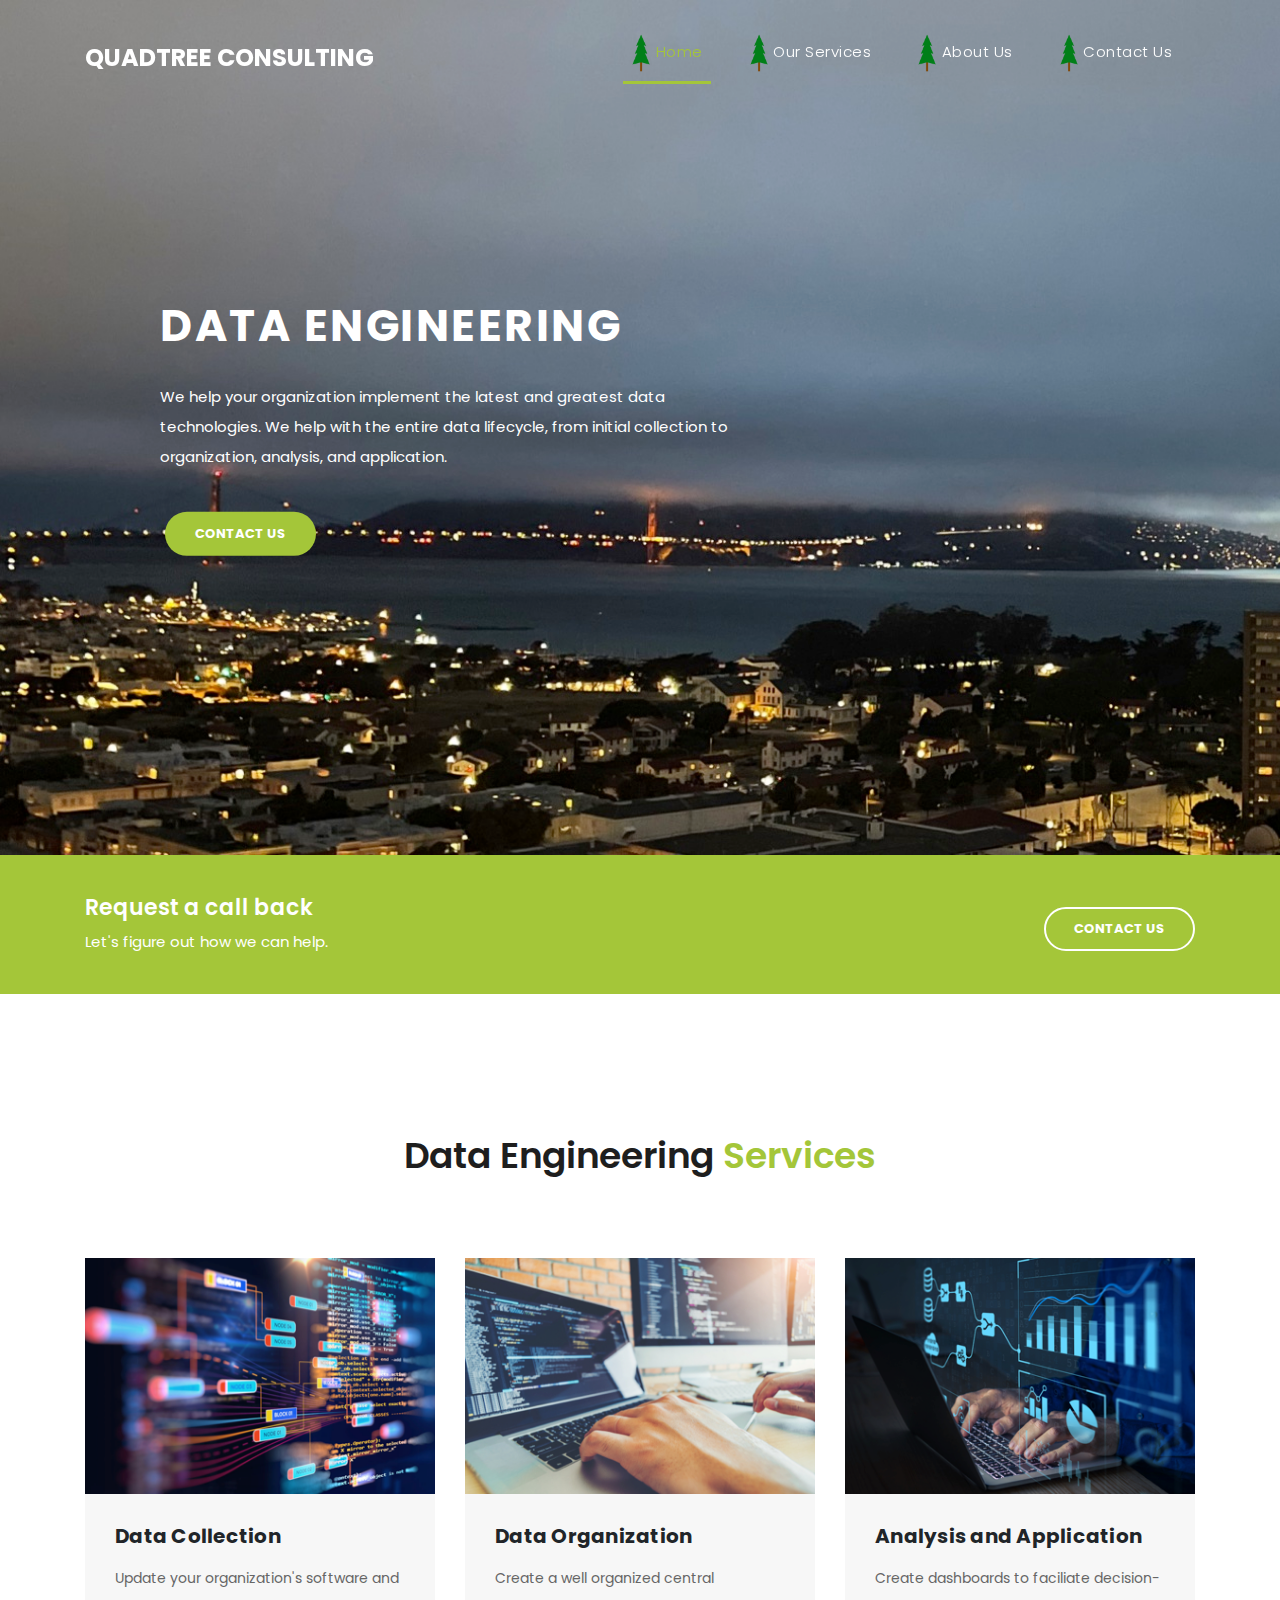
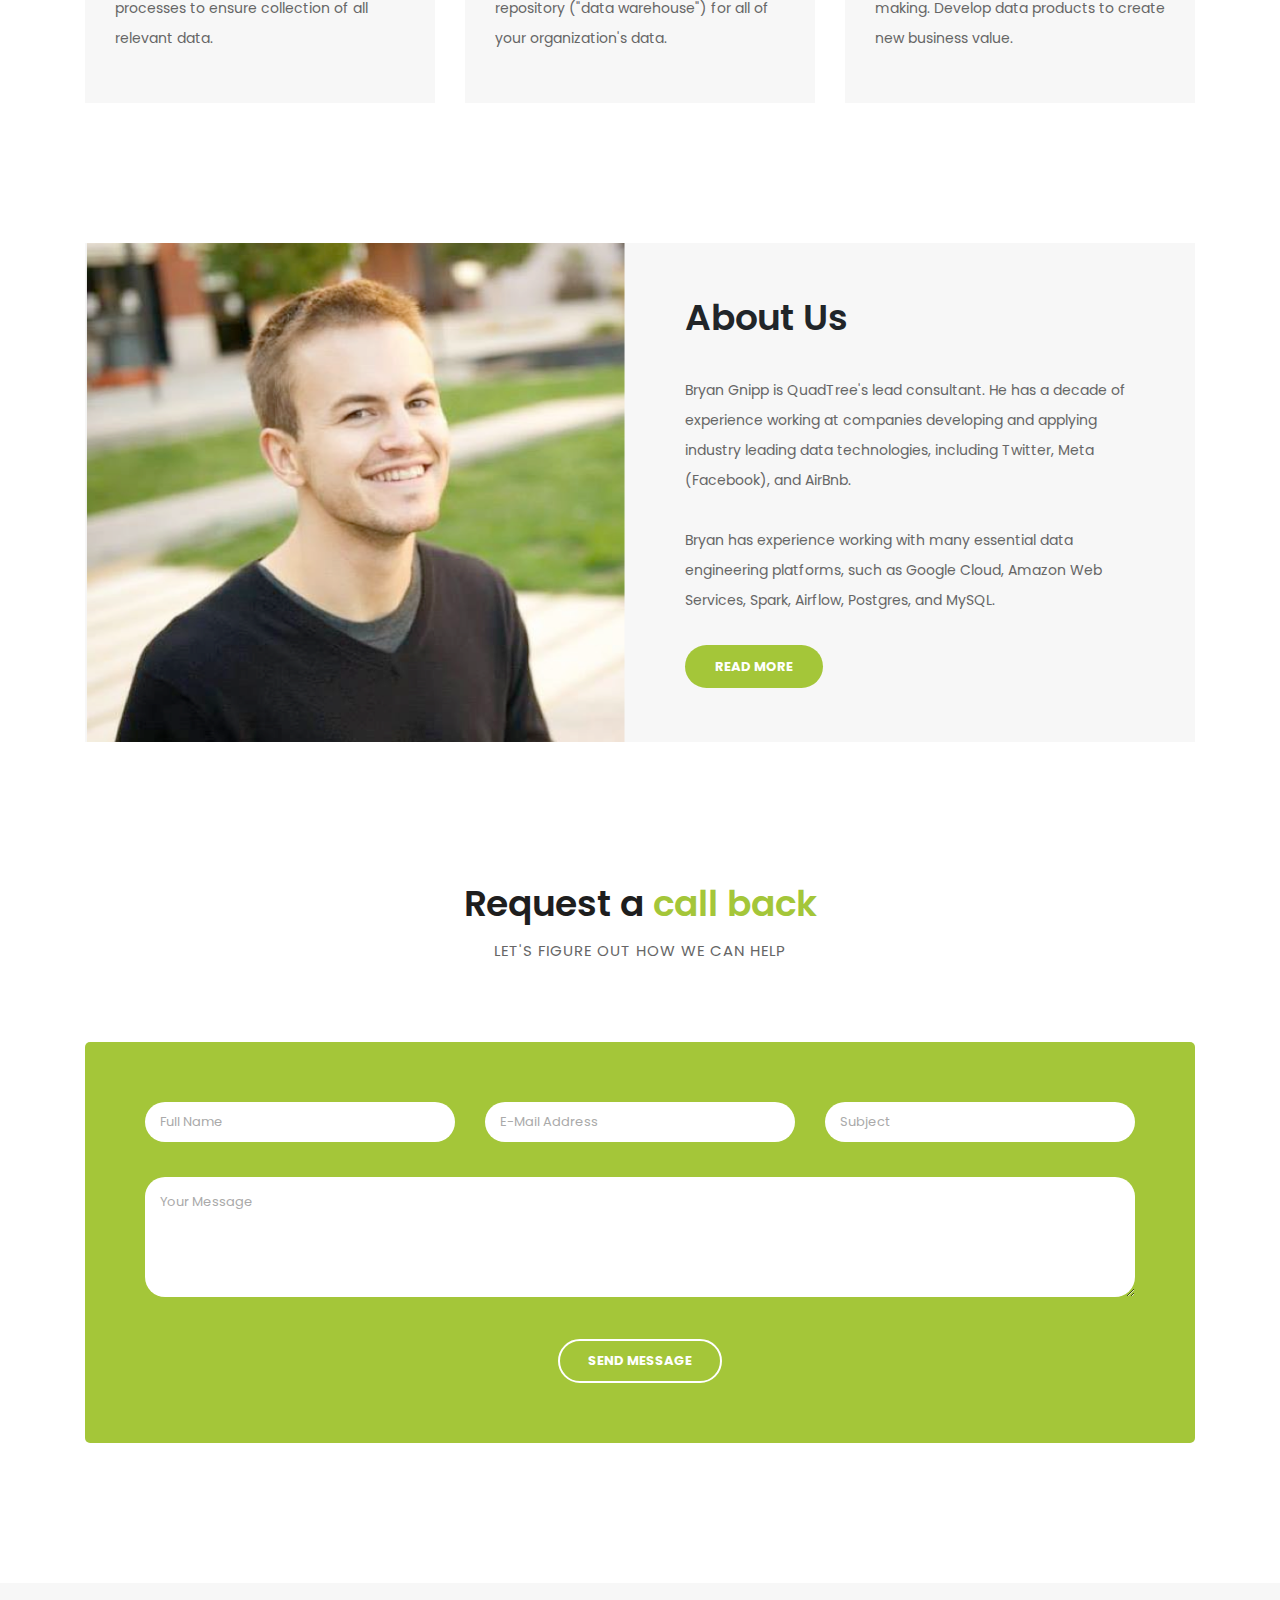
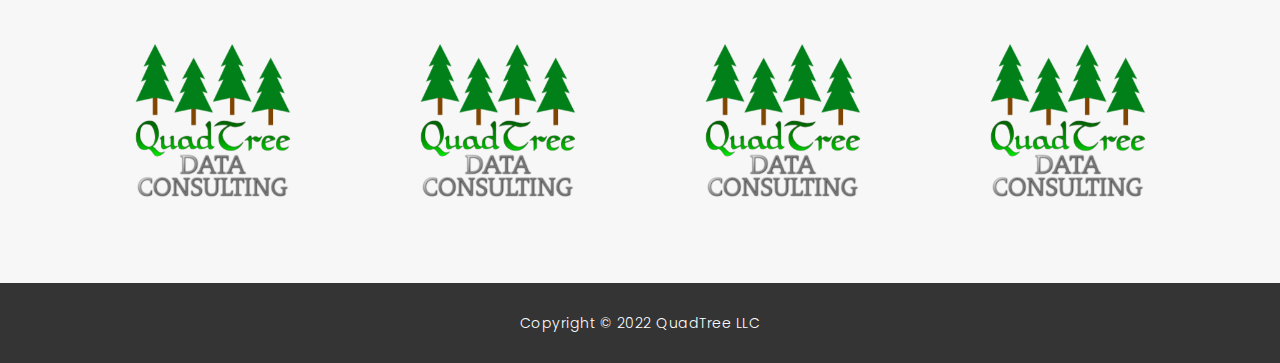
<file: index.html>
<!DOCTYPE html>
<html lang="en">
  <head>
    <meta charset="utf-8" />
    <meta
      name="viewport"
      content="width=device-width, initial-scale=1, shrink-to-fit=no"
    />
    <meta name="description" content="" />
    <meta name="author" content="TemplateMo" />
    <link
      href="https://fonts.googleapis.com/css?family=Poppins:100,200,300,400,500,600,700,800,900&display=swap"
      rel="stylesheet"
    />

    <title>QuadTree Consulting</title>

    <link rel="icon" type="image/x-icon" href="assets/images/logo.png">

    <!-- Bootstrap core CSS -->
    <link href="vendor/bootstrap/css/bootstrap.min.css" rel="stylesheet" />

    <!-- Additional CSS Files -->
    <link rel="stylesheet" href="assets/css/fontawesome.css" />
    <link rel="stylesheet" href="assets/css/templatemo-finance-business.css" />
    <link rel="stylesheet" href="assets/css/owl.css" />
    <!--

Finance Business TemplateMo

https://templatemo.com/tm-545-finance-business

-->
  </head>

  <body>
    <!-- ***** Preloader Start ***** -->
    <div id="preloader">
      <div class="jumper">
        <div></div>
        <div></div>
        <div></div>
      </div>
    </div>
    <!-- ***** Preloader End ***** -->

    <!-- Header -->
    <!-- <div class="sub-header">
      <div class="container">
        <div class="row">
          <div class="col-md-8 col-xs-12">
            <ul class="left-info">
              <li>
                <a href="#"><i class="fa fa-clock-o"></i>Mon-Fri 09:00-17:00</a>
              </li>
              <li>
                <a href="#"><i class="fa fa-phone"></i>090-080-0760</a>
              </li>
            </ul>
          </div>
          <div class="col-md-4">
            <ul class="right-icons">
              <li>
                <a href="#"><i class="fa fa-facebook"></i></a>
              </li>
              <li>
                <a href="#"><i class="fa fa-twitter"></i></a>
              </li>
              <li>
                <a href="#"><i class="fa fa-linkedin"></i></a>
              </li>
              <li>
                <a href="#"><i class="fa fa-behance"></i></a>
              </li>
            </ul>
          </div>
        </div>
      </div>
    </div> -->

    <header class="">
      <nav class="navbar navbar-expand-lg">
        <div class="container">
          <a class="navbar-brand" href="index.html"
            ><h2>QuadTree Consulting</h2>
            
            
            
            </a>
          
            <!-- <img src="assets/images/trees.png" alt="" class="trees"/> -->
          <button
            class="navbar-toggler"
            type="button"
            data-toggle="collapse"
            data-target="#navbarResponsive"
            aria-controls="navbarResponsive"
            aria-expanded="false"
            aria-label="Toggle navigation"
          >
            <span class="navbar-toggler-icon"></span>
          </button>
          <div class="collapse navbar-collapse" id="navbarResponsive">
            <ul class="navbar-nav ml-auto">
              <li class="nav-item">
                
                <a class="nav-link current" href="#top"
                  >
                  <img src="assets/images/singletree.png" alt="" class="singletree"/>
                  Home
                  <span class="sr-only">(current)</span>
                </a>
              </li>
              <li class="nav-item">
                <a class="nav-link" href="#services">
                  <img src="assets/images/singletree.png" alt="" class="singletree"/>
                  Our Services</a>
              </li>
              <li class="nav-item">
                <a class="nav-link" href="#about">
                  <img src="assets/images/singletree.png" alt="" class="singletree"/>
                  About Us</a>
              </li>
              <li class="nav-item">
                <a class="nav-link" href="#contactus">
                  <img src="assets/images/singletree.png" alt="" class="singletree"/>
                  Contact Us</a>
              </li>
            </ul>
          </div>
        </div>
      </nav>
    </header>

    <!-- Page Content -->
    <!-- Banner Starts Here -->
    <div class="main-banner header-text" id="top">
      <div class="Modern-Slider">
        <!-- Item -->
        <div class="item item-1">
          <div class="img-fill">
            <div class="text-content">
              <!-- <h6>collect, organize, and apply your data</h6> -->
              <h4>Data Engineering</h4>

              <p>
                We help your organization implement the latest and greatest data
                technologies. We help with the entire data lifecycle, from
                initial collection to organization, analysis, and application.
              </p>
              <a href="#contactus" class="filled-button">contact us</a>
            </div>
          </div>
        </div>
        <!-- // Item -->
      </div>
    </div>
    <!-- Banner Ends Here -->

    <!-- Banner Starts Here -->
    <!-- <div class="main-banner header-text" id="top">
      <div class="Modern-Slider">
        <div class="item item-1">
          <div class="img-fill">
            <div class="text-content">
              <h6>we help collect and organize your data</h6>
              <h4>Data Engineering</h4>
              <p>
                This finance HTML template is 100% free of charge provided by
                TemplateMo. This is one-page version added in 2021 February.
                <a href="index.html">Multiple-page version</a> with different
                HTML pages are also available.
              </p>
              <a href="contact.html" class="filled-button">contact us</a>
            </div>
          </div>
        </div>
  
        <div class="item item-2">
          <div class="img-fill">
            <div class="text-content">
              <h6>we are here to support you</h6>
              <h4>Accounting<br />&amp; Management</h4>
              <p>
                You are allowed to use this template for your company websites.
                You are NOT allowed to re-distribute this template ZIP file on
                any template download website. Please contact TemplateMo for
                more detail.
              </p>
              <a href="services.html" class="filled-button">our services</a>
            </div>
          </div>
        </div>
   
        <div class="item item-3">
          <div class="img-fill">
            <div class="text-content">
              <h6>we have a solid background</h6>
              <h4>Market Analysis<br />&amp; Statistics</h4>
              <p>
                You can download, edit and use this finance business layout for
                your commercial websites. You just need to put class="external"
                if you wish to link to external URLs in the main menu.
              </p>
              <a href="about.html" class="filled-button">learn more</a>
            </div>
          </div>
        </div>
        
      </div>
    </div> -->
    <!-- Banner Ends Here -->

    <div class="request-form">
      <div class="container">
        <div class="row">
          <div class="col-md-8">
            <h4>Request a call back</h4>
            <span>Let's figure out how we can help.</span>
          </div>
          <div class="col-md-4">
            <a href="#contactus" class="border-button">Contact Us</a>
          </div>
        </div>
      </div>
    </div>

    <div class="services" id="services">
      <div class="container">
        <div class="row">
          <div class="col-md-12">
            <div class="section-heading">
              <h2>Data Engineering <em>Services</em></h2>
              <!-- <span>Aliquam id urna imperdiet libero mollis hendrerit</span> -->
            </div>
          </div>
          <div class="col-md-4">
            <div class="service-item">
              <img src="assets/images/enode.png" alt="" />
              <div class="down-content">
                <h4>Data Collection</h4>
                <p>
                  Update your organization's software and processes to ensure
                  collection of all relevant data.
                </p>
                <!-- <a href="" class="filled-button">Read More</a> -->
              </div>
            </div>
          </div>
          <div class="col-md-4">
            <div class="service-item">
              <img src="assets/images/ehands.png" alt="" />
              <div class="down-content">
                <h4>Data Organization</h4>
                <p>
                  Create a well organized central repository ("data warehouse")
                  for all of your organization's data.
                </p>
                <!-- <a href="" class="filled-button">Read More</a> -->
              </div>
            </div>
          </div>
          <div class="col-md-4">
            <div class="service-item">
              <img src="assets/images/egraph.png" alt="" />
              <div class="down-content">
                <h4>Analysis and Application</h4>
                <p>
                  Create dashboards to faciliate decision-making. Develop data
                  products to create new business value.
                </p>
                <!-- <a href="" class="filled-button">Read More</a> -->
              </div>
            </div>
          </div>
        </div>
      </div>
    </div>

    <!-- <div class="fun-facts">
      <div class="container">
        <div class="row">
          <div class="col-md-6">
            <div class="left-content">
              <span>Lorem ipsum dolor sit amet</span>
              <h2>Our solutions for your <em>business growth</em></h2>
              <p>
                Pellentesque ultrices at turpis in vestibulum. Aenean pretium
                elit nec congue elementum. Nulla luctus laoreet porta. Maecenas
                at nisi tempus, porta metus vitae, faucibus augue.
                <br /><br />Fusce et venenatis ex. Quisque varius, velit quis
                dictum sagittis, odio velit molestie nunc, ut posuere ante
                tortor ut neque.
              </p>
              <a href="" class="filled-button">Read More</a>
            </div>
          </div>
          <div class="col-md-6 align-self-center">
            <div class="row">
              <div class="col-md-6">
                <div class="count-area-content">
                  <div class="count-digit">945</div>
                  <div class="count-title">Work Hours</div>
                </div>
              </div>
              <div class="col-md-6">
                <div class="count-area-content">
                  <div class="count-digit">1280</div>
                  <div class="count-title">Great Reviews</div>
                </div>
              </div>
              <div class="col-md-6">
                <div class="count-area-content">
                  <div class="count-digit">578</div>
                  <div class="count-title">Projects Done</div>
                </div>
              </div>
              <div class="col-md-6">
                <div class="count-area-content">
                  <div class="count-digit">26</div>
                  <div class="count-title">Awards Won</div>
                </div>
              </div>
            </div>
          </div>
        </div>
      </div>
    </div> -->

    <div class="more-info" id="about">
      <div class="container">
        <div class="row">
          <div class="col-md-12">
            <div class="more-info-content">
              <div class="row">
                <div class="col-md-6">
                  <div class="left-image">
                    <img src="assets/images/profcropped.png" alt="" />
                  </div>
                </div>
                <div class="col-md-6 align-self-center">
                  <div class="right-content">
                    <!-- <span>Who we are</span> -->
                    <h2>About Us</em></h2>
                    <p>
                      Bryan Gnipp is QuadTree's lead consultant. He has a decade
                      of experience working at companies developing and applying
                      industry leading data technologies, including Twitter,
                      Meta (Facebook), and AirBnb.<br /><br />
                      Bryan has experience working with many essential data
                      engineering platforms, such as Google Cloud, Amazon Web
                      Services, Spark, Airflow, Postgres, and MySQL.
                    </p>
                    <a
                      href="https://www.linkedin.com/in/bryan-g-3b46582b/"
                      class="filled-button"
                      target="_blank" rel="noopener noreferrer"
                      >Read More</a
                    >
                  </div>
                </div>
              </div>
            </div>
          </div>
        </div>
      </div>
    </div>

    <!-- <div class="testimonials">
      <div class="container">
        <div class="row">
          <div class="col-md-12">
            <div class="section-heading">
              <h2>What they say <em>about us</em></h2>
              <span>testimonials from our greatest clients</span>
            </div>
          </div>
          <div class="col-md-12">
            <div class="owl-testimonials owl-carousel">
              <div class="testimonial-item">
                <div class="inner-content">
                  <h4>George Walker</h4>
                  <span>Chief Financial Analyst</span>
                  <p>
                    "Nulla ullamcorper, ipsum vel condimentum congue, mi odio
                    vehicula tellus, sit amet malesuada justo sem sit amet quam.
                    Pellentesque in sagittis lacus."
                  </p>
                </div>
                <img src="http://placehold.it/60x60" alt="" />
              </div>

              <div class="testimonial-item">
                <div class="inner-content">
                  <h4>John Smith</h4>
                  <span>Market Specialist</span>
                  <p>
                    "In eget leo ante. Sed nibh leo, laoreet accumsan euismod
                    quis, scelerisque a nunc. Mauris accumsan, arcu id ornare
                    malesuada, est nulla luctus nisi."
                  </p>
                </div>
                <img src="http://placehold.it/60x60" alt="" />
              </div>

              <div class="testimonial-item">
                <div class="inner-content">
                  <h4>David Wood</h4>
                  <span>Chief Accountant</span>
                  <p>
                    "Ut ultricies maximus turpis, in sollicitudin ligula posuere
                    vel. Donec finibus maximus neque, vitae egestas quam
                    imperdiet nec. Proin nec mauris eu tortor consectetur
                    tristique."
                  </p>
                </div>
                <img src="http://placehold.it/60x60" alt="" />
              </div>

              <div class="testimonial-item">
                <div class="inner-content">
                  <h4>Andrew Boom</h4>
                  <span>Marketing Head</span>
                  <p>
                    "Curabitur sollicitudin, tortor at suscipit volutpat, nisi
                    arcu aliquet dui, vitae semper sem turpis quis libero.
                    Quisque vulputate lacinia nisl ac lobortis."
                  </p>
                </div>
                <img src="http://placehold.it/60x60" alt="" />
              </div>
            </div>
          </div>
        </div>
      </div>
    </div> -->

    <div class="callback-form" id="contactus">
      <div class="container">
        <div class="row">
          <div class="col-md-12">
            <div class="section-heading">
              <h2>Request a <em>call back</em></h2>
              <span>Let's figure out how we can help</span>
            </div>
          </div>
          <div class="col-md-12">
            <div class="contact-form">
              
              <form id="contact" action="https://us-central1-quadtree-337204.cloudfunctions.net/contact_form" method="post">
                <div class="row">
                  <div class="col-lg-4 col-md-12 col-sm-12">
                    <fieldset>
                      <input
                        name="name"
                        type="text"
                        class="form-control"
                        id="name"
                        placeholder="Full Name"
                        required=""
                      />
                    </fieldset>
                  </div>
                  <div class="col-lg-4 col-md-12 col-sm-12">
                    <fieldset>
                      <input
                        name="email"
                        type="text"
                        class="form-control"
                        id="email"
                        pattern="[^ @]*@[^ @]*"
                        placeholder="E-Mail Address"
                        required=""
                      />
                    </fieldset>
                  </div>
                  <div class="col-lg-4 col-md-12 col-sm-12">
                    <fieldset>
                      <input
                        name="subject"
                        type="text"
                        class="form-control"
                        id="subject"
                        placeholder="Subject"
                        required=""
                      />
                    </fieldset>
                  </div>
                  <div class="col-lg-12">
                    <fieldset>
                      <textarea
                        name="message"
                        rows="6"
                        class="form-control"
                        id="message"
                        placeholder="Your Message"
                        required=""
                      ></textarea>
                    </fieldset>
                  </div>
                  <div class="col-lg-12">
                    <fieldset>
                      <button
                        type="submit"
                        id="form-submit"
                        class="border-button"
                      >
                        Send Message
                      </button>
                    </fieldset>
                  </div>
                </div>
              </form>
            </div>
          </div>
        </div>
      </div>
    </div>

    <div class="partners">
      <div class="container">
        <div class="row">
          <div class="col-md-12">
            <div class="owl-partners owl-carousel">
              <div class="partner-item">
                <img src="assets/images/logo.png" title="1" alt="1" />
              </div>

              <div class="partner-item">
                <img src="assets/images/logo.png" title="2" alt="2" />
              </div>

              <div class="partner-item">
                <img src="assets/images/logo.png" title="3" alt="3" />
              </div>

              <div class="partner-item">
                <img src="assets/images/logo.png" title="4" alt="4" />
              </div>

              <div class="partner-item">
                <img src="assets/images/logo.png" title="5" alt="5" />
              </div>
            </div>
          </div>
        </div>
      </div>
    </div>

    <!-- Footer Starts Here -->
    <!-- <footer>
      <div class="container">
        <div class="row">
          <div class="col-md-3 footer-item">
            <h4>Finance Business</h4>
            <p>
              Vivamus tellus mi. Nulla ne cursus elit,vulputate. Sed ne cursus
              augue hasellus lacinia sapien vitae.
            </p>
            <ul class="social-icons">
              <li>
                <a
                  rel="nofollow"
                  href="https://fb.com/templatemo"
                  target="_blank"
                  ><i class="fa fa-facebook"></i
                ></a>
              </li>
              <li>
                <a href="#"><i class="fa fa-twitter"></i></a>
              </li>
              <li>
                <a href="#"><i class="fa fa-linkedin"></i></a>
              </li>
              <li>
                <a href="#"><i class="fa fa-behance"></i></a>
              </li>
            </ul>
          </div>
          <div class="col-md-3 footer-item">
            <h4>Useful Links</h4>
            <ul class="menu-list">
              <li><a href="#">Vivamus ut tellus mi</a></li>
              <li><a href="#">Nulla nec cursus elit</a></li>
              <li><a href="#">Vulputate sed nec</a></li>
              <li><a href="#">Cursus augue hasellus</a></li>
              <li><a href="#">Lacinia ac sapien</a></li>
            </ul>
          </div>
          <div class="col-md-3 footer-item">
            <h4>Additional Pages</h4>
            <ul class="menu-list">
              <li><a href="#">About Us</a></li>
              <li><a href="#">How We Work</a></li>
              <li><a href="#">Quick Support</a></li>
              <li><a href="#">Contact Us</a></li>
              <li><a href="#">Privacy Policy</a></li>
            </ul>
          </div>
          <div class="col-md-3 footer-item last-item">
            <h4>Contact Us</h4>
            <div class="contact-form">
              <form id="contact footer-contact" action="" method="post">
                <div class="row">
                  <div class="col-lg-12 col-md-12 col-sm-12">
                    <fieldset>
                      <input
                        name="name"
                        type="text"
                        class="form-control"
                        id="name"
                        placeholder="Full Name"
                        required=""
                      />
                    </fieldset>
                  </div>
                  <div class="col-lg-12 col-md-12 col-sm-12">
                    <fieldset>
                      <input
                        name="email"
                        type="text"
                        class="form-control"
                        id="email"
                        pattern="[^ @]*@[^ @]*"
                        placeholder="E-Mail Address"
                        required=""
                      />
                    </fieldset>
                  </div>
                  <div class="col-lg-12">
                    <fieldset>
                      <textarea
                        name="message"
                        rows="6"
                        class="form-control"
                        id="message"
                        placeholder="Your Message"
                        required=""
                      ></textarea>
                    </fieldset>
                  </div>
                  <div class="col-lg-12">
                    <fieldset>
                      <button
                        type="submit"
                        id="form-submit"
                        class="filled-button"
                      >
                        Send Message
                      </button>
                    </fieldset>
                  </div>
                </div>
              </form>
            </div>
          </div>
        </div>
      </div>
    </footer> -->

    <div class="sub-footer">
      <div class="container">
        <div class="row">
          <div class="col-md-12">
            <p>Copyright &copy; 2022 QuadTree LLC</p>
          </div>
        </div>
      </div>
    </div>

    <!-- Bootstrap core JavaScript -->
    <script src="vendor/jquery/jquery.min.js"></script>
    <script src="vendor/bootstrap/js/bootstrap.bundle.min.js"></script>

    <!-- Additional Scripts -->
    <script src="assets/js/jquery.singlePageNav.min.js"></script>
    <script src="assets/js/custom.js"></script>
    <script src="assets/js/owl.js"></script>
    <script src="assets/js/slick.js"></script>
    <script src="assets/js/accordions.js"></script>
    <script>
      $(function () {
        // Single Page Nav
        $("#navbarResponsive").singlePageNav({
          offset: 100,
          filter: ":not(.external)",
        });

        // On mobile, close the menu after nav-link click
        $("#navbarResponsive .navbar-nav .nav-item .nav-link").click(
          function () {
            $("#navbarResponsive").removeClass("show");
          }
        );
      });
    </script>

    <script language="text/Javascript">
      cleared[0] = cleared[1] = cleared[2] = 0; //set a cleared flag for each field
      function clearField(t) {
        //declaring the array outside of the
        if (!cleared[t.id]) {
          // function makes it static and global
          cleared[t.id] = 1; // you could use true and false, but that's more typing
          t.value = ""; // with more chance of typos
          t.style.color = "#fff";
        }
      }
    </script>
  </body>
</html>
</file>
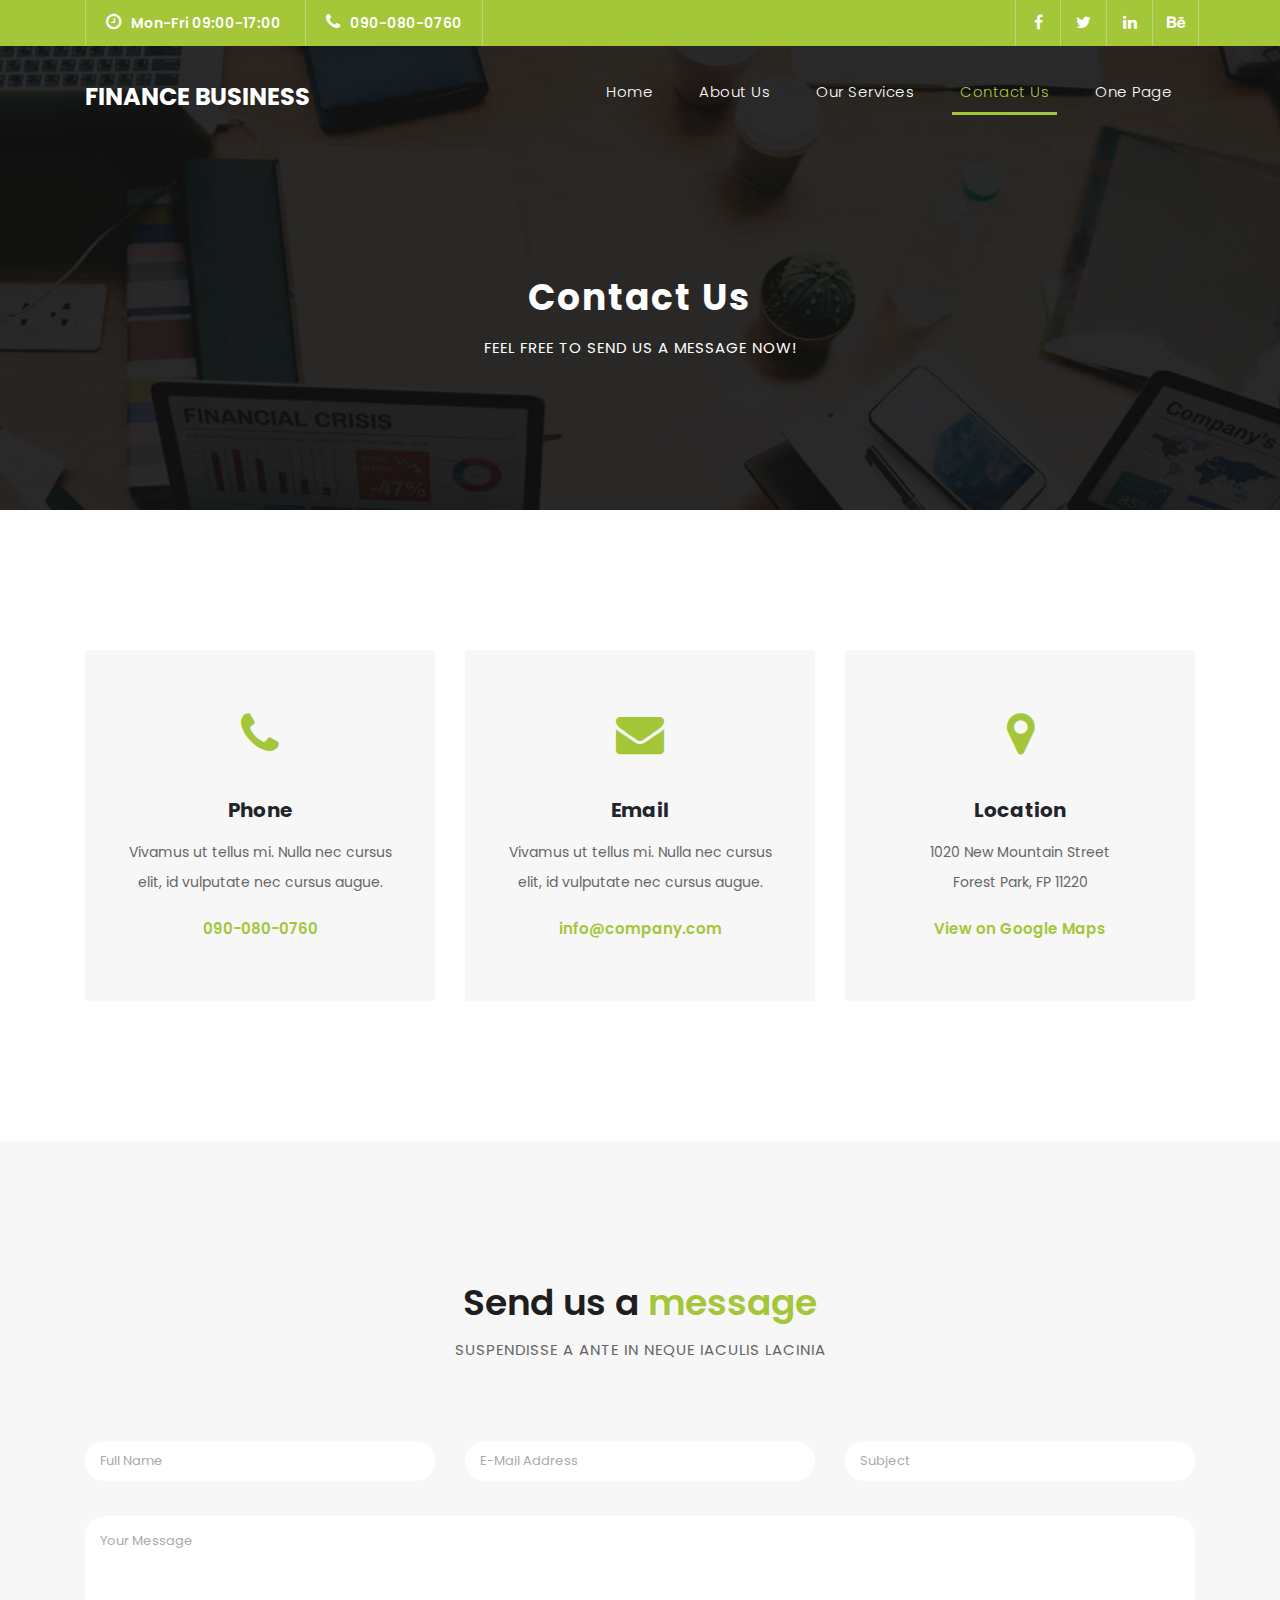
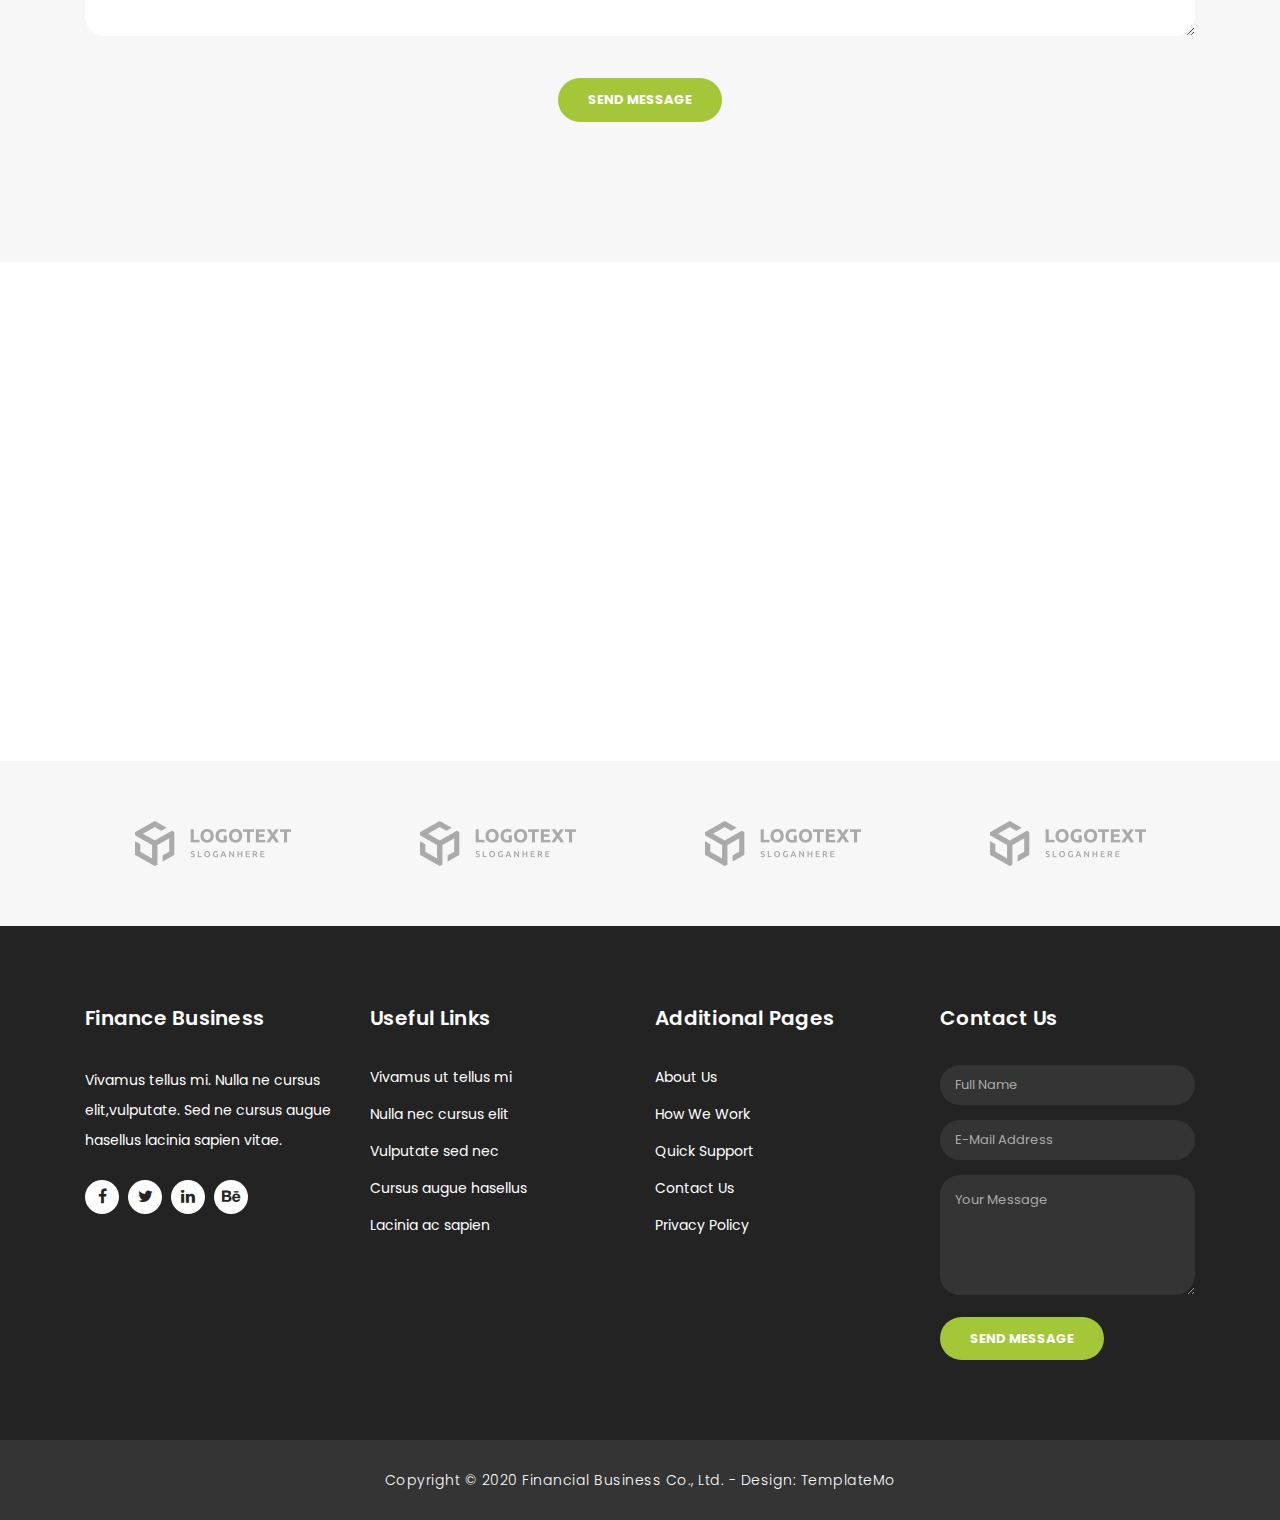
<file: contact.html>
<!DOCTYPE html>
<html lang="en">

  <head>

    <meta charset="utf-8">
    <meta name="viewport" content="width=device-width, initial-scale=1, shrink-to-fit=no">
    <meta name="description" content="">
    <meta name="author" content="TemplateMo">
    <link href="https://fonts.googleapis.com/css?family=Poppins:100,200,300,400,500,600,700,800,900&display=swap" rel="stylesheet">

    <title>Finance Business - Contact Page</title>

    <!-- Bootstrap core CSS -->
    <link href="vendor/bootstrap/css/bootstrap.min.css" rel="stylesheet">

    <!-- Additional CSS Files -->
    <link rel="stylesheet" href="assets/css/fontawesome.css">
    <link rel="stylesheet" href="assets/css/templatemo-finance-business.css">
    <link rel="stylesheet" href="assets/css/owl.css">
<!--

Finance Business TemplateMo

https://templatemo.com/tm-545-finance-business

-->
  </head>

  <body>

    <!-- ***** Preloader Start ***** -->
    <div id="preloader">
        <div class="jumper">
            <div></div>
            <div></div>
            <div></div>
        </div>
    </div>  
    <!-- ***** Preloader End ***** -->

    <!-- Header -->
    <div class="sub-header">
      <div class="container">
        <div class="row">
          <div class="col-md-8 col-xs-12">
            <ul class="left-info">
              <li><a href="#"><i class="fa fa-clock-o"></i>Mon-Fri 09:00-17:00</a></li>
              <li><a href="#"><i class="fa fa-phone"></i>090-080-0760</a></li>
            </ul>
          </div>
          <div class="col-md-4">
            <ul class="right-icons">
              <li><a href="#"><i class="fa fa-facebook"></i></a></li>
              <li><a href="#"><i class="fa fa-twitter"></i></a></li>
              <li><a href="#"><i class="fa fa-linkedin"></i></a></li>
              <li><a href="#"><i class="fa fa-behance"></i></a></li>
            </ul>
          </div>
        </div>
      </div>
    </div>
    
    <header class="">
      <nav class="navbar navbar-expand-lg">
        <div class="container">
          <a class="navbar-brand" href="index.html"><h2>Finance Business</h2></a>
          <button class="navbar-toggler" type="button" data-toggle="collapse" data-target="#navbarResponsive" aria-controls="navbarResponsive" aria-expanded="false" aria-label="Toggle navigation">
            <span class="navbar-toggler-icon"></span>
          </button>
          <div class="collapse navbar-collapse" id="navbarResponsive">
            <ul class="navbar-nav ml-auto">
              <li class="nav-item">
                <a class="nav-link" href="index.html">Home
                  <span class="sr-only">(current)</span>
                </a>
              </li>
              <li class="nav-item">
                <a class="nav-link" href="about.html">About Us</a>
              </li>
              <li class="nav-item">
                <a class="nav-link" href="services.html">Our Services</a>
              </li>
              <li class="nav-item active">
                <a class="nav-link" href="contact.html">Contact Us</a>
              </li>
              <li class="nav-item">
                <a class="nav-link" href="one-page.html">One Page</a>
              </li>
            </ul>
          </div>
        </div>
      </nav>
    </header>

    <!-- Page Content -->
    <div class="page-heading header-text">
      <div class="container">
        <div class="row">
          <div class="col-md-12">
            <h1>Contact Us</h1>
            <span>feel free to send us a message now!</span>
          </div>
        </div>
      </div>
    </div>

    <div class="contact-information">
      <div class="container">
        <div class="row">
          <div class="col-md-4">
            <div class="contact-item">
              <i class="fa fa-phone"></i>
              <h4>Phone</h4>
              <p>Vivamus ut tellus mi. Nulla nec cursus elit, id vulputate nec cursus augue.</p>
              <a href="#">090-080-0760</a>
            </div>
          </div>
          <div class="col-md-4">
            <div class="contact-item">
              <i class="fa fa-envelope"></i>
              <h4>Email</h4>
              <p>Vivamus ut tellus mi. Nulla nec cursus elit, id vulputate nec cursus augue.</p>
              <a href="#">info@company.com</a>
            </div>
          </div>
          <div class="col-md-4">
            <div class="contact-item">
              <i class="fa fa-map-marker"></i>
              <h4>Location</h4>
              <p>1020 New Mountain Street<br>Forest Park, FP 11220</p>
              <a href="#">View on Google Maps</a>
            </div>
          </div>
        </div>
      </div>
    </div>

    <div class="callback-form contact-us">
      <div class="container">
        <div class="row">
          <div class="col-md-12">
            <div class="section-heading">
              <h2>Send us a <em>message</em></h2>
              <span>Suspendisse a ante in neque iaculis lacinia</span>
            </div>
          </div>
          <div class="col-md-12">
            <div class="contact-form">
              <form id="contact" action="" method="get">
                <div class="row">
                  <div class="col-lg-4 col-md-12 col-sm-12">
                    <fieldset>
                      <input name="name" type="text" class="form-control" id="name" placeholder="Full Name" required="">
                    </fieldset>
                  </div>
                  <div class="col-lg-4 col-md-12 col-sm-12">
                    <fieldset>
                      <input name="email" type="text" class="form-control" id="email" pattern="[^ @]*@[^ @]*" placeholder="E-Mail Address" required="">
                    </fieldset>
                  </div>
                  <div class="col-lg-4 col-md-12 col-sm-12">
                    <fieldset>
                      <input name="subject" type="text" class="form-control" id="subject" placeholder="Subject" required="">
                    </fieldset>
                  </div>
                  <div class="col-lg-12">
                    <fieldset>
                      <textarea name="message" rows="6" class="form-control" id="message" placeholder="Your Message" required=""></textarea>
                    </fieldset>
                  </div>
                  <div class="col-lg-12">
                    <fieldset>
                      <button type="submit" id="form-submit" class="filled-button">Send Message</button>
                    </fieldset>
                  </div>
                </div>
              </form>
            </div>
          </div>
        </div>
      </div>
    </div>

    <div id="map">
<!-- How to change your own map point
	1. Go to Google Maps
	2. Click on your location point
	3. Click "Share" and choose "Embed map" tab
	4. Copy only URL and paste it within the src="" field below
-->
      <iframe src="https://maps.google.com/maps?q=Av.+Lúcio+Costa,+Rio+de+Janeiro+-+RJ,+Brazil&t=&z=13&ie=UTF8&iwloc=&output=embed" width="100%" height="500px" frameborder="0" style="border:0" allowfullscreen></iframe>
    </div>

    <div class="partners contact-partners">
      <div class="container">
        <div class="row">
          <div class="col-md-12">
            <div class="owl-partners owl-carousel">
              <div class="partner-item">
                <img src="assets/images/client-01.png" alt="">
              </div>
            </div>
          </div>
        </div>
      </div>
    </div>


    <!-- Footer Starts Here -->
    <footer>
      <div class="container">
        <div class="row">
          <div class="col-md-3 footer-item">
            <h4>Finance Business</h4>
            <p>Vivamus tellus mi. Nulla ne cursus elit,vulputate. Sed ne cursus augue hasellus lacinia sapien vitae.</p>
            <ul class="social-icons">
              <li><a rel="nofollow" href="https://fb.com/templatemo" target="_blank"><i class="fa fa-facebook"></i></a></li>
              <li><a href="#"><i class="fa fa-twitter"></i></a></li>
              <li><a href="#"><i class="fa fa-linkedin"></i></a></li>
              <li><a href="#"><i class="fa fa-behance"></i></a></li>
            </ul>
          </div>
          <div class="col-md-3 footer-item">
            <h4>Useful Links</h4>
            <ul class="menu-list">
              <li><a href="#">Vivamus ut tellus mi</a></li>
              <li><a href="#">Nulla nec cursus elit</a></li>
              <li><a href="#">Vulputate sed nec</a></li>
              <li><a href="#">Cursus augue hasellus</a></li>
              <li><a href="#">Lacinia ac sapien</a></li>
            </ul>
          </div>
          <div class="col-md-3 footer-item">
            <h4>Additional Pages</h4>
            <ul class="menu-list">
              <li><a href="#">About Us</a></li>
              <li><a href="#">How We Work</a></li>
              <li><a href="#">Quick Support</a></li>
              <li><a href="#">Contact Us</a></li>
              <li><a href="#">Privacy Policy</a></li>
            </ul>
          </div>
          <div class="col-md-3 footer-item last-item">
            <h4>Contact Us</h4>
            <div class="contact-form">
              <form id="contact footer-contact" action="" method="post">
                <div class="row">
                  <div class="col-lg-12 col-md-12 col-sm-12">
                    <fieldset>
                      <input name="name" type="text" class="form-control" id="name" placeholder="Full Name" required="">
                    </fieldset>
                  </div>
                  <div class="col-lg-12 col-md-12 col-sm-12">
                    <fieldset>
                      <input name="email" type="text" class="form-control" id="email" pattern="[^ @]*@[^ @]*" placeholder="E-Mail Address" required="">
                    </fieldset>
                  </div>
                  <div class="col-lg-12">
                    <fieldset>
                      <textarea name="message" rows="6" class="form-control" id="message" placeholder="Your Message" required=""></textarea>
                    </fieldset>
                  </div>
                  <div class="col-lg-12">
                    <fieldset>
                      <button type="submit" id="form-submit" class="filled-button">Send Message</button>
                    </fieldset>
                  </div>
                </div>
              </form>
            </div>
          </div>
        </div>
      </div>
    </footer>
    
    <div class="sub-footer">
      <div class="container">
        <div class="row">
          <div class="col-md-12">
            <p>Copyright &copy; 2020 Financial Business Co., Ltd.
            
            - Design: <a rel="nofollow noopener" href="https://templatemo.com" target="_blank">TemplateMo</a></p>
          </div>
        </div>
      </div>
    </div>

    <!-- Bootstrap core JavaScript -->
    <script src="vendor/jquery/jquery.min.js"></script>
    <script src="vendor/bootstrap/js/bootstrap.bundle.min.js"></script>

    <!-- Additional Scripts -->
    <script src="assets/js/custom.js"></script>
    <script src="assets/js/owl.js"></script>
    <script src="assets/js/slick.js"></script>
    <script src="assets/js/accordions.js"></script>

    <script language = "text/Javascript"> 
      cleared[0] = cleared[1] = cleared[2] = 0; //set a cleared flag for each field
      function clearField(t){                   //declaring the array outside of the
      if(! cleared[t.id]){                      // function makes it static and global
          cleared[t.id] = 1;  // you could use true and false, but that's more typing
          t.value='';         // with more chance of typos
          t.style.color='#fff';
          }
      }
    </script>

  </body>
</html>
</file>
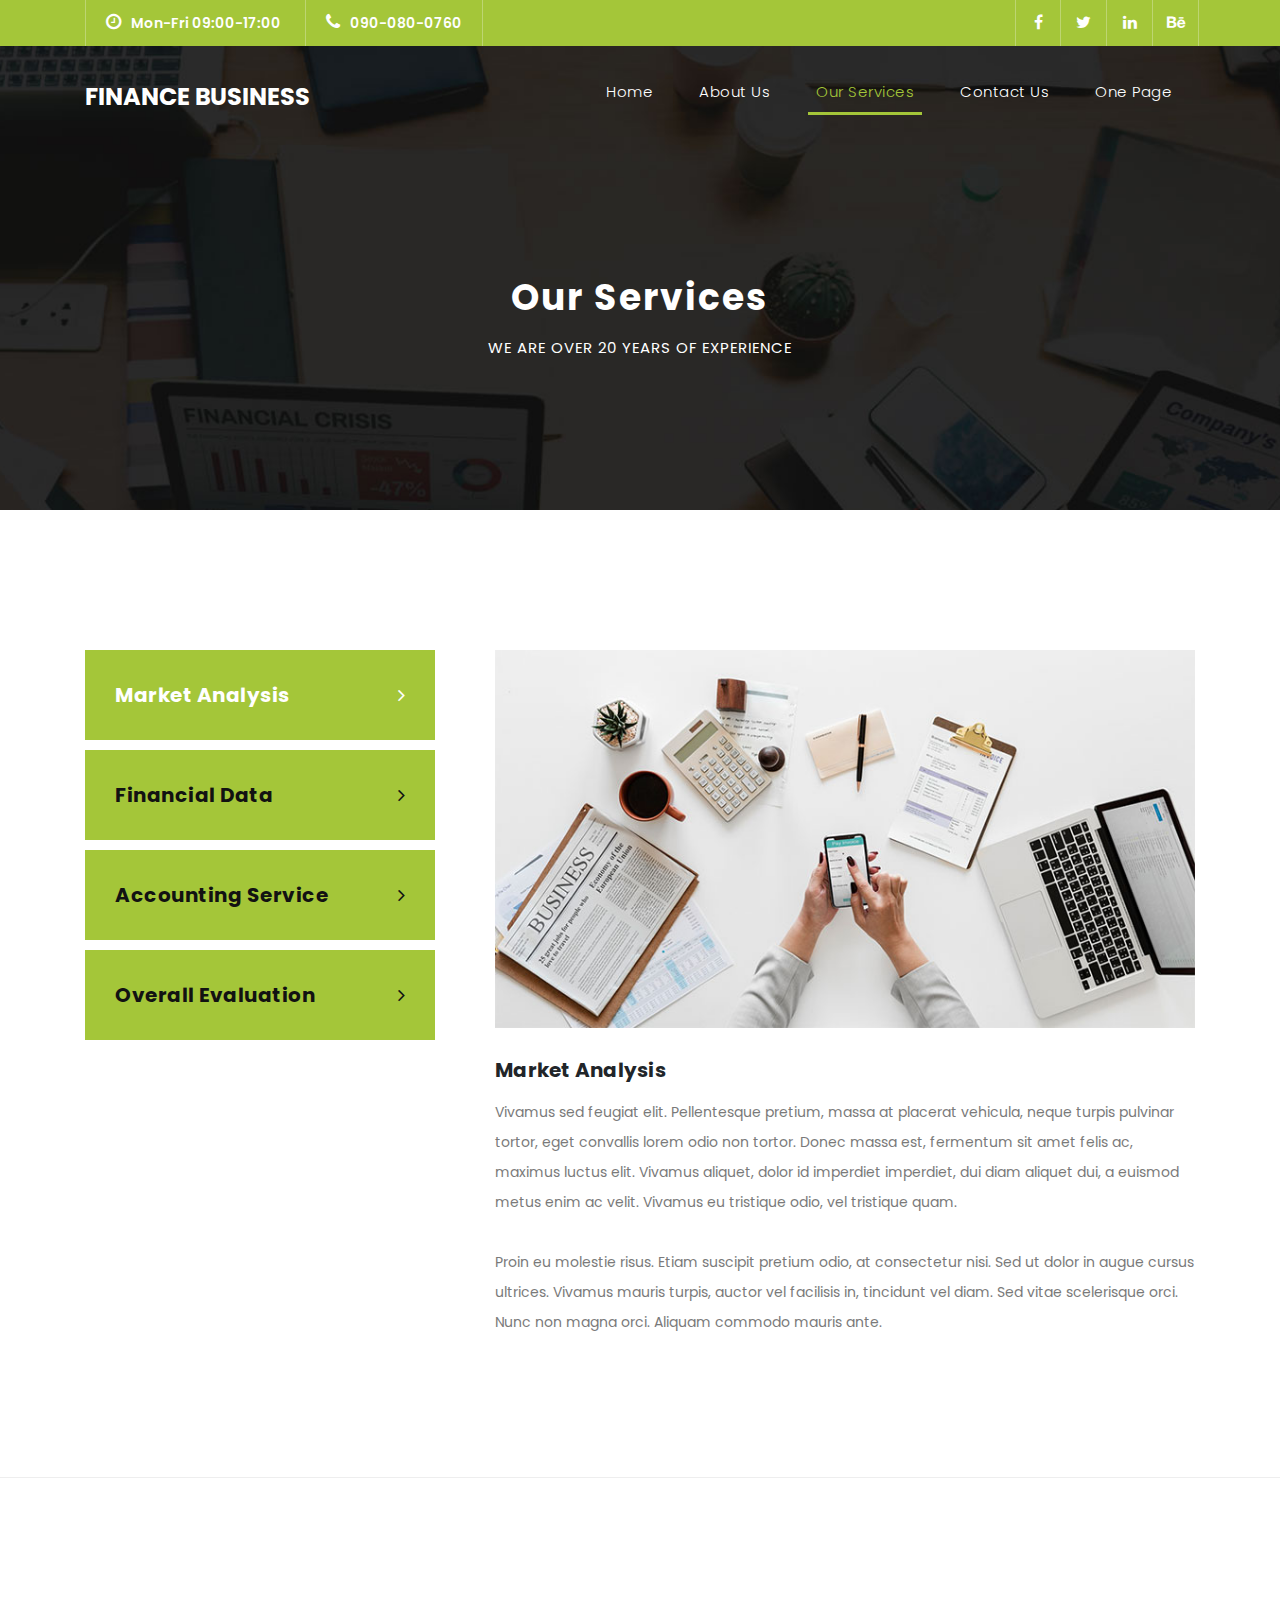
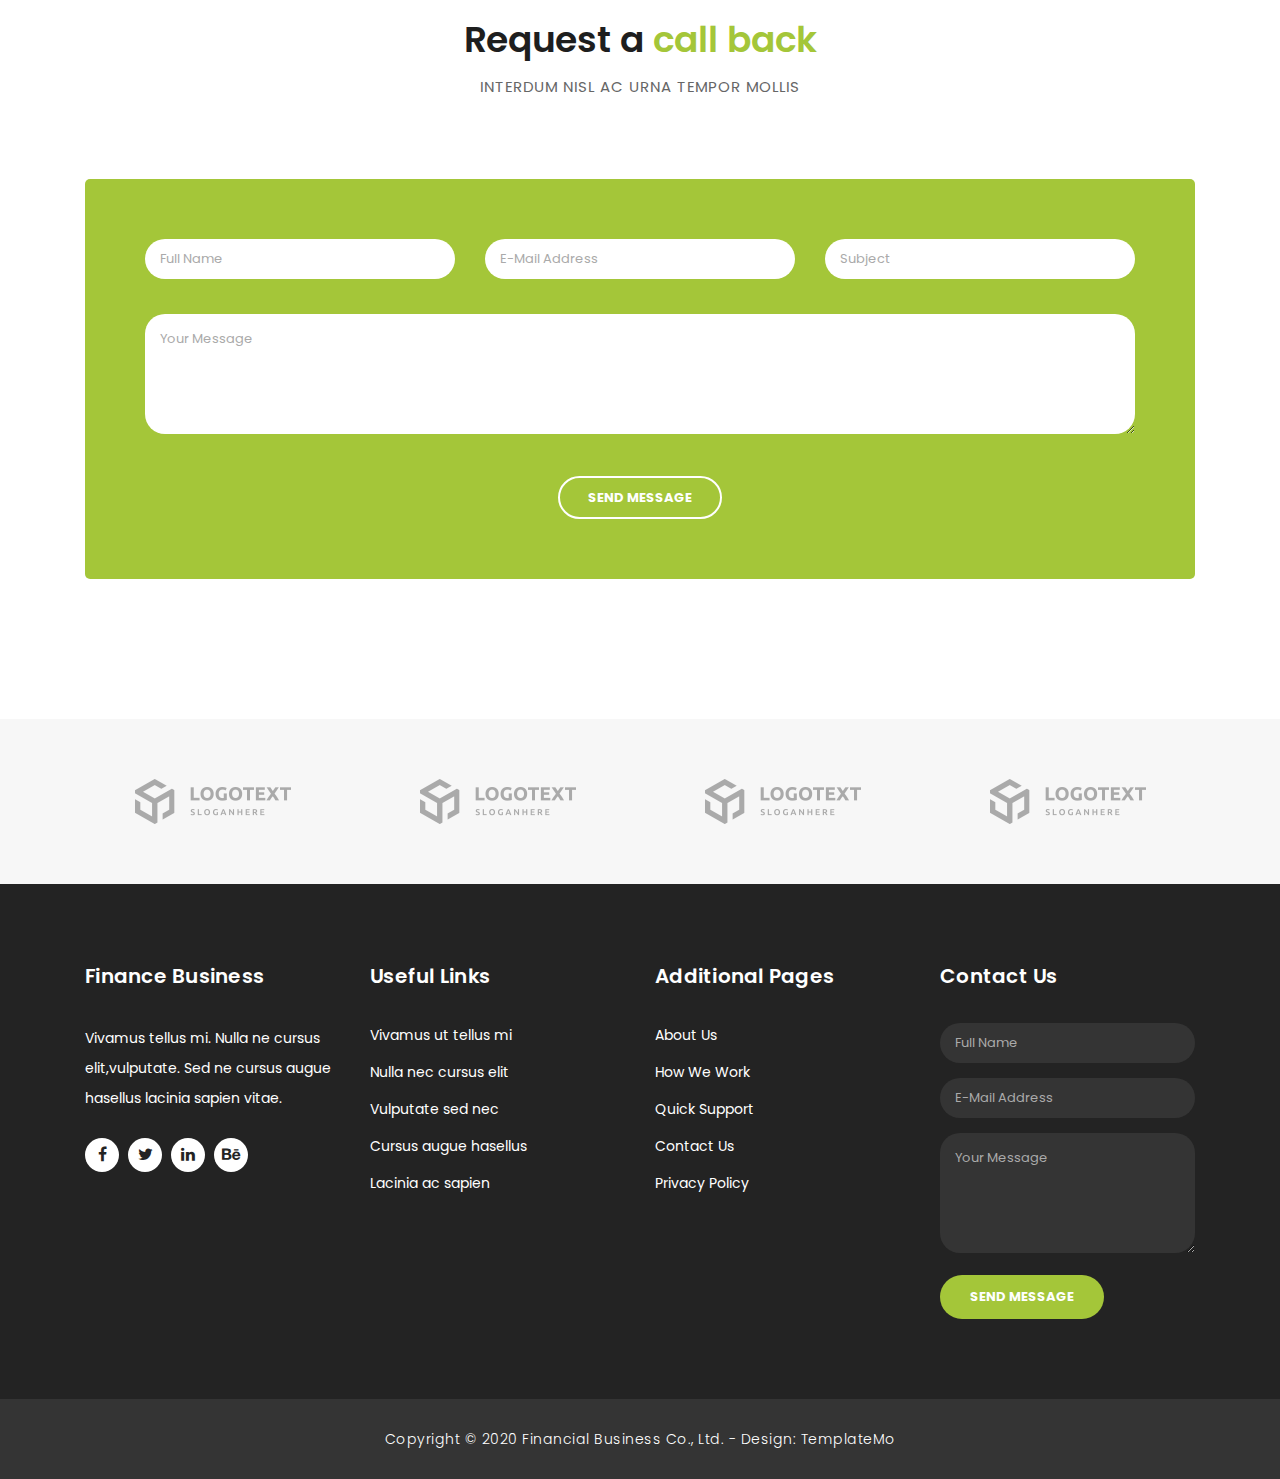
<file: services.html>
<!DOCTYPE html>
<html lang="en">

  <head>

    <meta charset="utf-8">
    <meta name="viewport" content="width=device-width, initial-scale=1, shrink-to-fit=no">
    <meta name="description" content="">
    <meta name="author" content="TemplateMo">
    <link href="https://fonts.googleapis.com/css?family=Poppins:100,200,300,400,500,600,700,800,900&display=swap" rel="stylesheet">

    <title>Finance Business - Services</title>

    <!-- Bootstrap core CSS -->
    <link href="vendor/bootstrap/css/bootstrap.min.css" rel="stylesheet">

    <!-- Additional CSS Files -->
    <link rel="stylesheet" href="assets/css/fontawesome.css">
    <link rel="stylesheet" href="assets/css/templatemo-finance-business.css">
    <link rel="stylesheet" href="assets/css/owl.css">
<!--

Finance Business TemplateMo

https://templatemo.com/tm-545-finance-business

-->
  </head>

  <body>

    <!-- ***** Preloader Start ***** -->
    <div id="preloader">
        <div class="jumper">
            <div></div>
            <div></div>
            <div></div>
        </div>
    </div>  
    <!-- ***** Preloader End ***** -->

    <!-- Header -->
    <div class="sub-header">
      <div class="container">
        <div class="row">
          <div class="col-md-8 col-xs-12">
            <ul class="left-info">
              <li><a href="#"><i class="fa fa-clock-o"></i>Mon-Fri 09:00-17:00</a></li>
              <li><a href="#"><i class="fa fa-phone"></i>090-080-0760</a></li>
            </ul>
          </div>
          <div class="col-md-4">
            <ul class="right-icons">
              <li><a href="#"><i class="fa fa-facebook"></i></a></li>
              <li><a href="#"><i class="fa fa-twitter"></i></a></li>
              <li><a href="#"><i class="fa fa-linkedin"></i></a></li>
              <li><a href="#"><i class="fa fa-behance"></i></a></li>
            </ul>
          </div>
        </div>
      </div>
    </div>
    
    <header class="">
      <nav class="navbar navbar-expand-lg">
        <div class="container">
          <a class="navbar-brand" href="index.html"><h2>Finance Business</h2></a>
          <button class="navbar-toggler" type="button" data-toggle="collapse" data-target="#navbarResponsive" aria-controls="navbarResponsive" aria-expanded="false" aria-label="Toggle navigation">
            <span class="navbar-toggler-icon"></span>
          </button>
          <div class="collapse navbar-collapse" id="navbarResponsive">
            <ul class="navbar-nav ml-auto">
              <li class="nav-item">
                <a class="nav-link" href="index.html">Home
                  <span class="sr-only">(current)</span>
                </a>
              </li>
              <li class="nav-item">
                <a class="nav-link" href="about.html">About Us</a>
              </li>
              <li class="nav-item active">
                <a class="nav-link" href="services.html">Our Services</a>
              </li>
              <li class="nav-item">
                <a class="nav-link" href="contact.html">Contact Us</a>
              </li>
              <li class="nav-item">
                <a class="nav-link" href="one-page.html">One Page</a>
              </li>
            </ul>
          </div>
        </div>
      </nav>
    </header>

    <!-- Page Content -->
    <div class="page-heading header-text">
      <div class="container">
        <div class="row">
          <div class="col-md-12">
            <h1>Our Services</h1>
            <span>We are over 20 years of experience</span>
          </div>
        </div>
      </div>
    </div>

    <div class="single-services">
      <div class="container">
        <div class="row" id="tabs">
          <div class="col-md-4">
            <ul>
              <li><a href='#tabs-1'>Market Analysis <i class="fa fa-angle-right"></i></a></li>
              <li><a href='#tabs-2'>Financial Data <i class="fa fa-angle-right"></i></a></li>
              <li><a href='#tabs-3'>Accounting Service <i class="fa fa-angle-right"></i></a></li>
              <li><a href='#tabs-4'>Overall Evaluation <i class="fa fa-angle-right"></i></a></li>
            </ul>
          </div>
          <div class="col-md-8">
            <section class='tabs-content'>
              <article id='tabs-1'>
                <img src="assets/images/single_service_01.jpg" alt="">
                <h4>Market Analysis</h4>
                <p>Vivamus sed feugiat elit. Pellentesque pretium, massa at placerat vehicula, neque turpis pulvinar tortor, eget convallis lorem odio non tortor. Donec massa est, fermentum sit amet felis ac, maximus luctus elit. Vivamus aliquet, dolor id imperdiet imperdiet, dui diam aliquet dui, a euismod metus enim ac velit. Vivamus eu tristique odio, vel tristique quam.
                <br><br>Proin eu molestie risus. Etiam suscipit pretium odio, at consectetur nisi. Sed ut dolor in augue cursus ultrices. Vivamus mauris turpis, auctor vel facilisis in, tincidunt vel diam. Sed vitae scelerisque orci. Nunc non magna orci. Aliquam commodo mauris ante.</p>
              </article>
              <article id='tabs-2'>
                <img src="assets/images/single_service_02.jpg" alt="">
                <h4>Financial Data</h4>
                <p>Sed ut dolor in augue cursus ultrices. Vivamus mauris turpis, auctor vel facilisis in, tincidunt vel diam. Sed vitae scelerisque orci. Nunc non magna orci. Aliquam commodo mauris ante, quis posuere nibh vestibulum sit amet
                <br><br>Pellentesque pretium, massa at placerat vehicula, neque turpis pulvinar tortor, eget convallis lorem odio non tortor. Donec massa est, fermentum sit amet felis ac, maximus luctus elit. Vivamus aliquet, dolor id imperdiet imperdiet, dui diam aliquet dui, a euismod metus enim ac velit. Vivamus eu tristique odio, vel tristique quam.</p>
              </article>
              <article id='tabs-3'>
                <img src="assets/images/single_service_03.jpg" alt="">
                <h4>Accounting Service</h4>
                <p>Mauris lobortis quam id dictum dignissim. Donec pellentesque erat dolor, cursus dapibus turpis hendrerit quis. Suspendisse at suscipit arcu. Nulla sed erat lectus. Nulla facilisi. In sit amet neque sapien. Donec scelerisque mi at gravida efficitur. Nunc lacinia a est eu malesuada. Curabitur eleifend elit sapien, sed pulvinar orci luctus eget. 
                <br><br>Class aptent taciti sociosqu ad litora torquent per conubia nostra, per inceptos himenaeos. Nunc vel ultrices nulla, ac tincidunt eros. Aenean quis tellus velit. Praesent pretium justo non auctor condimentum.</p>
              </article>
              <article id='tabs-4'>
                <img src="assets/images/single_service_04.jpg" alt="">
                <h4>Overall Evaluation</h4>
                <p>Integer vehicula sapien quis dolor efficitur, eget molestie eros tempus. Curabitur sollicitudin, tortor at suscipit volutpat, nisi arcu aliquet dui, vitae semper sem turpis quis libero. Quisque vulputate lacinia nisl ac lobortis. Ut ultricies maximus turpis, in sollicitudin ligula posuere vel. 
                <br><br>Donec finibus maximus neque, vitae egestas quam imperdiet nec. Proin nec mauris eu tortor consectetur tristique. Etiam suscipit ante a odio consequat, in ornare lacus suscipit. Cras ac libero massa. Quisque rhoncus velit feugiat vulputate mollis. Donec nisl eros, malesuada sed nisi id, condimentum condimentum quam.</p>
              </article>
            </section>
          </div>
        </div>
      </div>
    </div>

    <div class="callback-form callback-services">
      <div class="container">
        <div class="row">
          <div class="col-md-12">
            <div class="section-heading">
              <h2>Request a <em>call back</em></h2>
              <span>interdum nisl ac urna tempor mollis</span>
            </div>
          </div>
          <div class="col-md-12">
            <div class="contact-form">
              <form id="contact" action="" method="post">
                <div class="row">
                  <div class="col-lg-4 col-md-12 col-sm-12">
                    <fieldset>
                      <input name="name" type="text" class="form-control" id="name" placeholder="Full Name" required="">
                    </fieldset>
                  </div>
                  <div class="col-lg-4 col-md-12 col-sm-12">
                    <fieldset>
                      <input name="email" type="text" class="form-control" id="email" pattern="[^ @]*@[^ @]*" placeholder="E-Mail Address" required="">
                    </fieldset>
                  </div>
                  <div class="col-lg-4 col-md-12 col-sm-12">
                    <fieldset>
                      <input name="subject" type="text" class="form-control" id="subject" placeholder="Subject" required="">
                    </fieldset>
                  </div>
                  <div class="col-lg-12">
                    <fieldset>
                      <textarea name="message" rows="6" class="form-control" id="message" placeholder="Your Message" required=""></textarea>
                    </fieldset>
                  </div>
                  <div class="col-lg-12">
                    <fieldset>
                      <button type="submit" id="form-submit" class="border-button">Send Message</button>
                    </fieldset>
                  </div>
                </div>
              </form>
            </div>
          </div>
        </div>
      </div>
    </div>

    <div class="partners">
      <div class="container">
        <div class="row">
          <div class="col-md-12">
            <div class="owl-partners owl-carousel">
              <div class="partner-item">
                <img src="assets/images/client-01.png" alt="">
              </div>
            </div>
          </div>
        </div>
      </div>
    </div>


    <!-- Footer Starts Here -->
    <footer>
      <div class="container">
        <div class="row">
          <div class="col-md-3 footer-item">
            <h4>Finance Business</h4>
            <p>Vivamus tellus mi. Nulla ne cursus elit,vulputate. Sed ne cursus augue hasellus lacinia sapien vitae.</p>
            <ul class="social-icons">
              <li><a rel="nofollow" href="https://fb.com/templatemo" target="_blank"><i class="fa fa-facebook"></i></a></li>
              <li><a href="#"><i class="fa fa-twitter"></i></a></li>
              <li><a href="#"><i class="fa fa-linkedin"></i></a></li>
              <li><a href="#"><i class="fa fa-behance"></i></a></li>
            </ul>
          </div>
          <div class="col-md-3 footer-item">
            <h4>Useful Links</h4>
            <ul class="menu-list">
              <li><a href="#">Vivamus ut tellus mi</a></li>
              <li><a href="#">Nulla nec cursus elit</a></li>
              <li><a href="#">Vulputate sed nec</a></li>
              <li><a href="#">Cursus augue hasellus</a></li>
              <li><a href="#">Lacinia ac sapien</a></li>
            </ul>
          </div>
          <div class="col-md-3 footer-item">
            <h4>Additional Pages</h4>
            <ul class="menu-list">
              <li><a href="#">About Us</a></li>
              <li><a href="#">How We Work</a></li>
              <li><a href="#">Quick Support</a></li>
              <li><a href="#">Contact Us</a></li>
              <li><a href="#">Privacy Policy</a></li>
            </ul>
          </div>
          <div class="col-md-3 footer-item last-item">
            <h4>Contact Us</h4>
            <div class="contact-form">
              <form id="contact footer-contact" action="" method="post">
                <div class="row">
                  <div class="col-lg-12 col-md-12 col-sm-12">
                    <fieldset>
                      <input name="name" type="text" class="form-control" id="name" placeholder="Full Name" required="">
                    </fieldset>
                  </div>
                  <div class="col-lg-12 col-md-12 col-sm-12">
                    <fieldset>
                      <input name="email" type="text" class="form-control" id="email" pattern="[^ @]*@[^ @]*" placeholder="E-Mail Address" required="">
                    </fieldset>
                  </div>
                  <div class="col-lg-12">
                    <fieldset>
                      <textarea name="message" rows="6" class="form-control" id="message" placeholder="Your Message" required=""></textarea>
                    </fieldset>
                  </div>
                  <div class="col-lg-12">
                    <fieldset>
                      <button type="submit" id="form-submit" class="filled-button">Send Message</button>
                    </fieldset>
                  </div>
                </div>
              </form>
            </div>
          </div>
        </div>
      </div>
    </footer>
    
    <div class="sub-footer">
      <div class="container">
        <div class="row">
          <div class="col-md-12">
            <p>Copyright &copy; 2020 Financial Business Co., Ltd.
            
            - Design: <a rel="nofollow noopener" href="https://templatemo.com" target="_blank">TemplateMo</a></p>
          </div>
        </div>
      </div>
    </div>

    <!-- Bootstrap core JavaScript -->
    <script src="vendor/jquery/jquery.min.js"></script>
    <script src="vendor/bootstrap/js/bootstrap.bundle.min.js"></script>

    <!-- Additional Scripts -->
    <script src="assets/js/custom.js"></script>
    <script src="assets/js/owl.js"></script>
    <script src="assets/js/slick.js"></script>
    <script src="assets/js/accordions.js"></script>

    <script language = "text/Javascript"> 
      cleared[0] = cleared[1] = cleared[2] = 0; //set a cleared flag for each field
      function clearField(t){                   //declaring the array outside of the
      if(! cleared[t.id]){                      // function makes it static and global
          cleared[t.id] = 1;  // you could use true and false, but that's more typing
          t.value='';         // with more chance of typos
          t.style.color='#fff';
          }
      }
    </script>

  </body>
</html>
</file>
<file: assets/css/templatemo-finance-business.css>
/* 

TemplateMo - Finance Business

https://templatemo.com/tm-545-finance-business

*/

.singletree {
  height: auto;
  width: auto;
  max-width: 40px;
  max-height: 40px;
}

.trees {
  height: auto;
  width: auto;
  max-width: 70px;
  max-height: 70px;
  text-align: right;
}

body {
  font-family: "Poppins", sans-serif;
  overflow-x: hidden;
  text-rendering: optimizeLegibility;
  -webkit-font-smoothing: antialiased;
  -moz-osx-font-smoothing: grayscale;
}
p {
  margin-bottom: 0px;
  font-size: 14px;
  color: #666666;
  line-height: 30px;
}
a {
  text-decoration: none !important;
}
ul {
  padding: 0;
  margin: 0;
  list-style: none;
}

h1,
h2,
h3,
h4,
h5,
h6 {
  margin: 0px;
}

a.filled-button {
  background-color: #a4c639;
  color: #fff;
  font-size: 13px;
  text-transform: uppercase;
  font-weight: 700;
  padding: 12px 30px;
  border-radius: 30px;
  display: inline-block;
  transition: all 0.3s;
}

a.filled-button:hover {
  background-color: #fff;
  color: #a4c639;
}

a.border-button {
  background-color: transparent;
  color: #fff;
  border: 2px solid #fff;
  font-size: 13px;
  text-transform: uppercase;
  font-weight: 700;
  padding: 10px 28px;
  border-radius: 30px;
  display: inline-block;
  transition: all 0.3s;
}

a.border-button:hover {
  background-color: #fff;
  color: #a4c639;
}

.section-heading {
  text-align: center;
  margin-bottom: 80px;
}

.section-heading h2 {
  font-size: 36px;
  font-weight: 600;
  color: #1e1e1e;
}

.section-heading em {
  font-style: normal;
  color: #a4c639;
}

.section-heading span {
  display: block;
  margin-top: 15px;
  text-transform: uppercase;
  font-size: 15px;
  color: #666;
  letter-spacing: 1px;
}

#preloader {
  overflow: hidden;
  background: #a4c639;
  left: 0;
  right: 0;
  top: 0;
  bottom: 0;
  position: fixed;
  z-index: 9999999;
  color: #fff;
}

#preloader .jumper {
  left: 0;
  top: 0;
  right: 0;
  bottom: 0;
  display: block;
  position: absolute;
  margin: auto;
  width: 50px;
  height: 50px;
}

#preloader .jumper > div {
  background-color: #fff;
  width: 10px;
  height: 10px;
  border-radius: 100%;
  -webkit-animation-fill-mode: both;
  animation-fill-mode: both;
  position: absolute;
  opacity: 0;
  width: 50px;
  height: 50px;
  -webkit-animation: jumper 1s 0s linear infinite;
  animation: jumper 1s 0s linear infinite;
}

#preloader .jumper > div:nth-child(2) {
  -webkit-animation-delay: 0.33333s;
  animation-delay: 0.33333s;
}

#preloader .jumper > div:nth-child(3) {
  -webkit-animation-delay: 0.66666s;
  animation-delay: 0.66666s;
}

@-webkit-keyframes jumper {
  0% {
    opacity: 0;
    -webkit-transform: scale(0);
    transform: scale(0);
  }
  5% {
    opacity: 1;
  }
  100% {
    -webkit-transform: scale(1);
    transform: scale(1);
    opacity: 0;
  }
}

@keyframes jumper {
  0% {
    opacity: 0;
    -webkit-transform: scale(0);
    transform: scale(0);
  }
  5% {
    opacity: 1;
  }
  100% {
    opacity: 0;
  }
}

/* Sub Header Style */

.sub-header {
  background-color: #a4c639;
  height: 46px;
  line-height: 46px;
}

.sub-header ul li {
  display: inline-block;
}

.sub-header ul.left-info li {
  border-left: 1px solid rgba(250, 250, 250, 0.3);
  padding: 0px 20px;
}

.sub-header ul.left-info li:last-child {
  border-right: 1px solid rgba(250, 250, 250, 0.3);
}

.sub-header ul.left-info li i {
  margin-right: 10px;
  font-size: 18px;
}

.sub-header ul.left-info li a {
  color: #fff;
  font-size: 14px;
  font-weight: 600;
}

.sub-header ul.right-icons {
  float: right;
}

.sub-header ul.right-icons li {
  margin-right: -4px;
  width: 46px;
  display: inline-block;
  text-align: center;
  border-right: 1px solid rgba(250, 250, 250, 0.3);
}

.sub-header ul.right-icons li:first-child {
  border-left: 1px solid rgba(250, 250, 250, 0.3);
}

.sub-header ul.right-icons li a {
  color: #fff;
  transition: all 0.3s;
}

.sub-header ul.right-icons li a:hover {
  opacity: 0.75;
}

/* Header Style */
header {
  position: absolute;
  z-index: 99999;
  width: 100%;
  background-color: transparent !important;
  height: 80px;
  -webkit-transition: all 0.3s ease-in-out 0s;
  -moz-transition: all 0.3s ease-in-out 0s;
  -o-transition: all 0.3s ease-in-out 0s;
  transition: all 0.3s ease-in-out 0s;
}
header .navbar {
  padding: 20px 0px;
}
.background-header .navbar {
  padding: 10px 0px;
}
.background-header {
  top: 0;
  position: fixed;
  background-color: #fff !important;
  box-shadow: 0px 1px 10px rgba(0, 0, 0, 0.1);
}
.background-header .navbar-brand h2 {
  color: #a4c639 !important;
}
.background-header .navbar-nav a.nav-link {
  color: #1e1e1e !important;
}
.background-header .navbar-nav .nav-link:hover,
.background-header .navbar-nav .active > .nav-link,
.background-header .navbar-nav .nav-link.current,
.background-header .navbar-nav .nav-link.show,
.background-header .navbar-nav .show > .nav-link {
  color: #a4c639 !important;
}
.navbar .navbar-brand {
  float: left;
  margin-top: 12px;
  outline: none;
}
.navbar .navbar-brand h2 {
  color: #fff;
  text-transform: uppercase;
  font-size: 24px;
  font-weight: 700;
  -webkit-transition: all 0.3s ease 0s;
  -moz-transition: all 0.3s ease 0s;
  -o-transition: all 0.3s ease 0s;
  transition: all 0.3s ease 0s;
}
.navbar .navbar-brand h2 em {
  font-style: normal;
  font-size: 16px;
}
#navbarResponsive {
  z-index: 999;
}
.navbar-collapse {
  text-align: center;
}
.navbar .navbar-nav .nav-item {
  margin: 0px 15px;
}
.navbar .navbar-nav a.nav-link {
  text-transform: capitalize;
  font-size: 15px;
  font-weight: 300;
  letter-spacing: 0.5px;
  color: #fff;
  transition: all 0.5s;
  margin-top: 5px;
}
.navbar .navbar-nav .nav-link:hover,
.navbar .navbar-nav .active > .nav-link,
.navbar .navbar-nav .nav-link.current,
.navbar .navbar-nav .nav-link.show,
.navbar .navbar-nav .show > .nav-link {
  color: #a4c639;
  border-bottom: 3px solid #a4c639;
}
.navbar .navbar-toggler-icon {
  background-image: none;
}
.navbar .navbar-toggler {
  border-color: #fff;
  background-color: #fff;
  height: 36px;
  outline: none;
  border-radius: 0px;
  position: absolute;
  right: 30px;
  top: 20px;
}
.navbar .navbar-toggler-icon:after {
  content: "\f0c9";
  color: #a4c639;
  font-size: 18px;
  line-height: 26px;
  font-family: "FontAwesome";
}

/* Banner Style */

.img-fill {
  width: 100%;
  display: block;
  overflow: hidden;
  position: relative;
  text-align: center;
}

.img-fill img {
  min-height: 100%;
  min-width: 100%;
  position: relative;
  display: inline-block;
  max-width: none;
}

.img-main-logo img {
  min-height: 10%;
  min-width: 10%;
  position: fixed;
  display: inline-block;
  max-width: 200px;
  margin-top: 10px;
  text-align: center;
}

*,
*:before,
*:after {
  -webkit-box-sizing: border-box;
  box-sizing: border-box;
  -webkit-font-smoothing: antialiased;
  -moz-osx-font-smoothing: grayscale;
}

.Grid1k {
  padding: 0 15px;
  max-width: 1200px;
  margin: auto;
}

.blocks-box,
.slick-slider {
  margin: 0;
  padding: 0 !important;
}

.slick-slide {
  float: left;
  padding: 0;
}

.Modern-Slider .item .img-fill {
  background-size: cover;
  background-position: center center;
  background-repeat: no-repeat;
  height: 95vh;
}

.Modern-Slider .item-1 .img-fill {
  background-color: rgb(99, 94, 94);
  background-image: url(../images/bridge.jpg);
  /* opacity: 0.15; */
}

.Modern-Slider .item-2 .img-fill {
  background-image: url(../images/slide_02.jpg);
}

.Modern-Slider .item-3 .img-fill {
  background-image: url(../images/slide_03.jpg);
}

.Modern-Slider .NextArrow {
  position: absolute;
  top: 50%;
  right: 30px;
  border: 0 none;
  background-color: transparent;
  text-align: center;
  font-size: 36px;
  font-family: "FontAwesome";
  color: #fff;
  z-index: 5;
  outline: none;
  cursor: pointer;
}

.Modern-Slider .NextArrow:before {
  content: "\f105";
}

.Modern-Slider .PrevArrow {
  position: absolute;
  top: 50%;
  left: 30px;
  border: 0 none;
  background-color: transparent;
  text-align: center;
  font-size: 36px;
  font-family: "FontAwesome";
  color: #fff;
  z-index: 5;
  outline: none;
  cursor: pointer;
}

.Modern-Slider .PrevArrow:before {
  content: "\f104";
}

ul.slick-dots {
  display: none !important;
}

.Modern-Slider .text-content {
  text-align: left;
  width: 75%;
  position: absolute;
  top: 50%;
  left: 50%;
  transform: translate(-50%, -50%);
}

.Modern-Slider .item h6 {
  margin-bottom: 15px;
  font-size: 22px;
  text-transform: uppercase;
  font-weight: 700;
  letter-spacing: 1px;
  color: #a4c639;
  animation: fadeOutRight 1s both;
}

.Modern-Slider .item h4 {
  margin-bottom: 30px;
  text-transform: uppercase;
  font-size: 44px;
  font-weight: 700;
  letter-spacing: 2.5px;
  color: #fff;
  overflow: hidden;
  animation: fadeOutLeft 1s both;
}

.Modern-Slider .item p {
  max-width: 570px;
  color: #fff;
  font-size: 15px;
  font-weight: 400;
  line-height: 30px;
  margin-bottom: 40px;
}

.Modern-Slider .item a {
  margin: 0 5px;
}

.Modern-Slider .item.slick-active h6 {
  animation: fadeInDown 1s both 1s;
}

.Modern-Slider .item.slick-active h4 {
  animation: fadeInLeft 1s both 1.5s;
}

.Modern-Slider .item.slick-active {
  animation: Slick-FastSwipeIn 1s both;
}

.Modern-Slider .buttons {
  position: relative;
}

.Modern-Slider {
  background: #000;
}

/* ==== Slick Slider Css Ruls === */
.slick-slider {
  position: relative;
  display: block;
  -webkit-user-select: none;
  -moz-user-select: none;
  -ms-user-select: none;
  user-select: none;
  -webkit-touch-callout: none;
  -khtml-user-select: none;
  -ms-touch-action: pan-y;
  touch-action: pan-y;
  -webkit-tap-highlight-color: transparent;
}
.slick-list {
  position: relative;
  display: block;
  overflow: hidden;
  margin: 0;
  padding: 0;
}
.slick-list:focus {
  outline: none;
}
.slick-list.dragging {
  cursor: hand;
}
.slick-slider .slick-track,
.slick-slider .slick-list {
  -webkit-transform: translate3d(0, 0, 0);
  -ms-transform: translate3d(0, 0, 0);
  transform: translate3d(0, 0, 0);
}
.slick-track {
  position: relative;
  top: 0;
  left: 0;
  display: block;
}
.slick-track:before,
.slick-track:after {
  display: table;
  content: "";
}
.slick-track:after {
  clear: both;
}
.slick-loading .slick-track {
  visibility: hidden;
}
.slick-slide {
  display: none;
  float: left /* If RTL Make This Right */;
  height: 100%;
  min-height: 1px;
}
.slick-slide.dragging img {
  pointer-events: none;
}
.slick-initialized .slick-slide {
  display: block;
}
.slick-loading .slick-slide {
  visibility: hidden;
}
.slick-vertical .slick-slide {
  display: block;
  height: auto;
  border: 1px solid transparent;
}

/* Request Form */

.request-form {
  background-color: #a4c639;
  padding: 40px 0px;
  color: #fff;
}

.request-form h4 {
  font-size: 22px;
  font-weight: 600;
}

.request-form span {
  font-size: 15px;
  font-weight: 400;
  display: inline-block;
  margin-top: 10px;
}

.request-form a.border-button {
  margin-top: 12px;
  float: right;
}

/* Services */

.services {
  margin-top: 140px;
}

.service-item img {
  width: 100%;
  overflow: hidden;
}

.service-item .down-content {
  background-color: #f7f7f7;
  padding: 30px;
}

.service-item .down-content h4 {
  font-size: 20px;
  font-weight: 700;
  letter-spacing: 0.25px;
  margin-bottom: 15px;
}

.service-item .down-content p {
  margin-bottom: 20px;
}

/* Fun Facts */

.fun-facts {
  margin-top: 140px;
  background-image: url(../images/fun-facts-bg.jpg);
  background-position: center center;
  background-repeat: no-repeat;
  background-size: cover;
  background-attachment: fixed;
  padding: 140px 0px;
  color: #fff;
}

.fun-facts span {
  text-transform: uppercase;
  font-size: 15px;
  color: #fff;
  letter-spacing: 1px;
  margin-bottom: 10px;
  display: block;
}

.fun-facts h2 {
  font-size: 36px;
  font-weight: 600;
  margin-bottom: 35px;
}

.fun-facts em {
  font-style: normal;
  color: #a4c639;
}

.fun-facts p {
  color: #fff;
  margin-bottom: 40px;
}

.fun-facts .left-content {
  margin-right: 45px;
}

.count-area-content {
  text-align: center;
  background-color: rgba(250, 250, 250, 0.1);
  padding: 25px 30px 35px 30px;
  margin: 15px 0px;
}

.count-digit {
  margin: 5px 0px;
  color: #a4c639;
  font-weight: 700;
  font-size: 36px;
}
.count-title {
  font-size: 20px;
  font-weight: 600;
  color: #fff;
  letter-spacing: 0.5px;
}

/* More Info */

.more-info {
  margin-top: 140px;
}

.more-info .left-image img {
  width: 100%;
  overflow: hidden;
}

.more-info .more-info-content {
  background-color: #f7f7f7;
}

.about-info .more-info-content {
  background-color: transparent;
}

.about-info .right-content {
  padding: 0px !important;
  margin-right: 30px;
}

.more-info .right-content {
  padding: 45px 45px 45px 30px;
}

.more-info .right-content span {
  text-transform: uppercase;
  font-size: 15px;
  color: #666;
  letter-spacing: 1px;
  margin-bottom: 10px;
  display: block;
}

.more-info .right-content h2 {
  font-size: 36px;
  font-weight: 600;
  margin-bottom: 35px;
}

.more-info .right-content em {
  font-style: normal;
  color: #a4c639;
}

.more-info .right-content p {
  margin-bottom: 30px;
}

/* Testimonials Style */

.about-testimonials {
  margin-top: 0px !important;
}

.testimonials {
  margin-top: 140px;
  background-color: #f7f7f7;
  padding: 140px 0px;
}
.testimonial-item .inner-content {
  text-align: center;
  background-color: #fff;
  padding: 30px;
  border-radius: 5px;
}
.testimonial-item p {
  font-size: 14px;
  font-weight: 400;
}
.testimonial-item h4 {
  font-size: 19px;
  font-weight: 700;
  color: #1e1e1e;
  letter-spacing: 0.5px;
  margin-bottom: 0px;
}
.testimonial-item span {
  display: inline-block;
  margin-top: 8px;
  font-weight: 600;
  font-size: 14px;
  color: #a4c639;
}
.testimonial-item img {
  max-width: 60px;
  border-radius: 50%;
  margin: 25px auto 0px auto;
}

/* Call Back Style */

.callback-services {
  border-top: 1px solid #eee;
  padding-top: 140px;
}

.contact-us {
  background-color: #f7f7f7;
  padding: 140px 0px;
}

.contact-us .contact-form {
  background-color: transparent !important;
  padding: 0 !important;
}

.callback-form {
  margin-top: 140px;
}

.callback-form .contact-form {
  background-color: #a4c639;
  padding: 60px;
  border-radius: 5px;
  text-align: center;
}

.callback-form .contact-form input {
  border-radius: 20px;
  height: 40px;
  line-height: 40px;
  display: inline-block;
  padding: 0px 15px;
  color: #6a6a6a;
  font-size: 13px;
  text-transform: none;
  box-shadow: none;
  border: none;
  margin-bottom: 35px;
}

.callback-form .contact-form input:focus {
  outline: none;
  box-shadow: none;
  border: none;
}

.callback-form .contact-form textarea {
  border-radius: 20px;
  height: 120px;
  max-height: 200px;
  min-height: 120px;
  display: inline-block;
  padding: 15px;
  color: #6a6a6a;
  font-size: 13px;
  text-transform: none;
  box-shadow: none;
  border: none;
  margin-bottom: 35px;
}

.callback-form .contact-form textarea:focus {
  outline: none;
  box-shadow: none;
  border: none;
}

.callback-form .contact-form ::-webkit-input-placeholder {
  /* Edge */
  color: #aaa;
}
.callback-form .contact-form :-ms-input-placeholder {
  /* Internet Explorer 10-11 */
  color: #aaa;
}
.callback-form .contact-form ::placeholder {
  color: #aaa;
}

.callback-form .contact-form button.border-button {
  background-color: transparent;
  color: #fff;
  border: 2px solid #fff;
  font-size: 13px;
  text-transform: uppercase;
  font-weight: 700;
  padding: 10px 28px;
  border-radius: 30px;
  display: inline-block;
  transition: all 0.3s;
  outline: none;
  box-shadow: none;
  text-shadow: none;
  cursor: pointer;
}

.callback-form .contact-form button.border-button:hover {
  background-color: #fff;
  color: #a4c639;
}

.contact-us .contact-form button.filled-button {
  background-color: #a4c639;
  color: #fff;
  border: none;
  font-size: 13px;
  text-transform: uppercase;
  font-weight: 700;
  padding: 12px 30px;
  border-radius: 30px;
  display: inline-block;
  transition: all 0.3s;
  outline: none;
  box-shadow: none;
  text-shadow: none;
  cursor: pointer;
}

.contact-us .contact-form button.filled-button:hover {
  background-color: #fff;
  color: #a4c639;
}

/* Partners Style */

.contact-partners {
  margin-top: -8px !important;
}

.partners {
  margin-top: 140px;
  background-color: #f7f7f7;
  padding: 60px 0px;
}

.partners .owl-item {
  text-align: center;
  cursor: pointer;
}

.partners .partner-item img {
  max-width: 156px;
  margin: auto;
}

/* Footer Style */

footer {
  background-color: #232323;
  padding: 80px 0px;
  color: #fff;
}

footer h4 {
  color: #fff;
  font-size: 20px;
  font-weight: 600;
  letter-spacing: 0.25px;
  margin-bottom: 35px;
}
footer p {
  color: #fff;
}

footer ul.social-icons {
  margin-top: 25px;
}

footer ul.social-icons li {
  display: inline-block;
  margin-right: 5px;
}

footer ul.social-icons li:last-child {
  margin-right: 0px;
}

footer ul.social-icons li a {
  width: 34px;
  height: 34px;
  display: inline-block;
  line-height: 34px;
  text-align: center;
  background-color: #fff;
  color: #232323;
  border-radius: 50%;
  transition: all 0.3s;
}

footer ul.social-icons li a:hover {
  background-color: #a4c639;
}

footer ul.menu-list li {
  margin-bottom: 13px;
}

footer ul.menu-list li:last-child {
  margin-bottom: 0px;
}

footer ul.menu-list li a {
  font-size: 14px;
  color: #fff;
  transition: all 0.3s;
}

footer ul.menu-list li a:hover {
  color: #a4c639;
}

footer .contact-form input {
  border-radius: 20px;
  height: 40px;
  line-height: 40px;
  display: inline-block;
  padding: 0px 15px;
  color: #aaa !important;
  background-color: #343434;
  font-size: 13px;
  text-transform: none;
  box-shadow: none;
  border: none;
  margin-bottom: 15px;
}

footer .contact-form input:focus {
  outline: none;
  box-shadow: none;
  border: none;
  background-color: #343434;
}

footer .contact-form textarea {
  border-radius: 20px;
  height: 120px;
  max-height: 200px;
  min-height: 120px;
  display: inline-block;
  padding: 15px;
  color: #aaa !important;
  background-color: #343434;
  font-size: 13px;
  text-transform: none;
  box-shadow: none;
  border: none;
  margin-bottom: 15px;
}

footer .contact-form textarea:focus {
  outline: none;
  box-shadow: none;
  border: none;
  background-color: #343434;
}

footer .contact-form ::-webkit-input-placeholder {
  /* Edge */
  color: #aaa;
}
footer .contact-form :-ms-input-placeholder {
  /* Internet Explorer 10-11 */
  color: #aaa;
}
footer .contact-form ::placeholder {
  color: #aaa;
}

footer .contact-form button.filled-button {
  background-color: transparent;
  color: #fff;
  background-color: #a4c639;
  border: none;
  font-size: 13px;
  text-transform: uppercase;
  font-weight: 700;
  padding: 12px 30px;
  border-radius: 30px;
  display: inline-block;
  transition: all 0.3s;
  outline: none;
  box-shadow: none;
  text-shadow: none;
  cursor: pointer;
}

footer .contact-form button.filled-button:hover {
  background-color: #fff;
  color: #a4c639;
}

/* Sub-footer Style */

.sub-footer {
  background-color: #343434;
  text-align: center;
  padding: 25px 0px;
}

.sub-footer p {
  color: #fff;
  font-weight: 300;
  letter-spacing: 0.5px;
}

.sub-footer a {
  color: #fff;
}

.page-heading {
  text-align: center;
  background-image: url(../images/page-heading-bg.jpg);
  background-position: center center;
  background-repeat: no-repeat;
  background-size: cover;
  padding: 230px 0px 150px 0px;
  color: #fff;
}

.page-heading h1 {
  text-transform: capitalize;
  font-size: 36px;
  font-weight: 700;
  letter-spacing: 2px;
  margin-bottom: 18px;
}

.page-heading span {
  font-size: 15px;
  text-transform: uppercase;
  letter-spacing: 1px;
  color: #fff;
  display: block;
}

/* team */

.team {
  background-color: #f7f7f7;
  margin-top: 140px;
  margin-bottom: -140px;
  padding: 120px 0px;
}

.team-item img {
  width: 100%;
  overflow: hidden;
}

.team-item .down-content {
  background-color: #fff;
  padding: 30px;
}

.team-item .down-content h4 {
  font-size: 20px;
  font-weight: 700;
  letter-spacing: 0.25px;
  margin-bottom: 10px;
}

.team-item .down-content span {
  color: #a4c639;
  font-weight: 600;
  font-size: 14px;
  display: block;
  margin-bottom: 15px;
}

.team-item .down-content p {
  margin-bottom: 20px;
}

/* Single Service */

.single-services {
  margin-top: 140px;
}

#tabs ul {
  margin: 0;
  padding: 0;
}
#tabs ul li {
  margin-bottom: 10px;
  display: inline-block;
  width: 100%;
}
#tabs ul li:last-child {
  margin-bottom: 0px;
}
#tabs ul li a {
  text-transform: capitalize;
  width: 100%;
  padding: 30px 30px;
  display: inline-block;
  background-color: #a4c639;
  font-size: 20px;
  color: #121212;
  letter-spacing: 0.5px;
  font-weight: 700;
  transition: all 0.3s;
}
#tabs ul li a i {
  float: right;
  margin-top: 5px;
}
#tabs ul .ui-tabs-active span {
  background: #faf5b2;
  border: #faf5b2;
  line-height: 90px;
  border-bottom: none;
}
#tabs ul .ui-tabs-active a {
  color: #fff;
}
#tabs ul .ui-tabs-active span {
  color: #1e1e1e;
}
.tabs-content {
  margin-left: 30px;
  text-align: left;
  display: inline-block;
  transition: all 0.3s;
}
.tabs-content img {
  max-width: 100%;
  overflow: hidden;
}
.tabs-content h4 {
  font-size: 20px;
  font-weight: 700;
  letter-spacing: 0.25px;
  margin-bottom: 15px;
  margin-top: 30px;
}
.tabs-content p {
  font-size: 14px;
  color: #7a7a7a;
  margin-bottom: 0px;
}

/* Contact Information */

.contact-information {
  margin-top: 140px;
}

.contact-information .contact-item {
  padding: 60px 30px;
  background-color: #f7f7f7;
  text-align: center;
}

.contact-information .contact-item i {
  color: #a4c639;
  font-size: 48px;
  margin-bottom: 40px;
}

.contact-information .contact-item h4 {
  font-size: 20px;
  font-weight: 700;
  letter-spacing: 0.25px;
  margin-bottom: 15px;
}

.contact-information .contact-item p {
  margin-bottom: 20px;
}

.contact-information .contact-item a {
  font-weight: 600;
  color: #a4c639;
  font-size: 15px;
}

/* Responsive Style */
@media (max-width: 768px) {
  .sub-header {
    display: none;
  }
  .Modern-Slider .item h6 {
    margin-bottom: 15px;
    font-size: 18px;
  }
  .Modern-Slider .item h4 {
    margin-bottom: 25px;
    font-size: 28px;
    line-height: 36px;
    letter-spacing: 1px;
  }
  .Modern-Slider .item p {
    max-width: 570px;
    line-height: 25px;
    margin-bottom: 30px;
  }
  .Modern-Slider .NextArrow {
    right: 5px;
  }
  .Modern-Slider .PrevArrow {
    left: 5px;
  }
  .request-form {
    text-align: center;
  }
  .request-form a.border-button {
    float: none;
    margin-top: 30px;
  }
  .services .service-item {
    margin-bottom: 30px;
  }
  .fun-facts .left-content {
    margin-right: 0px;
    margin-bottom: 30px;
  }
  .more-info .right-content {
    padding: 30px;
  }
  footer {
    padding: 80px 0px 20px 0px;
  }
  footer .footer-item {
    border-bottom: 1px solid #343434;
    margin-bottom: 30px;
    padding-bottom: 30px;
  }
  footer .last-item {
    border-bottom: none;
  }
  .about-info .right-content {
    margin-right: 0px;
    margin-bottom: 30px;
  }
  .team .team-item {
    margin-bottom: 30px;
  }
  .tabs-content {
    margin-left: 0px;
    margin-top: 30px;
  }
  .contact-item {
    margin-bottom: 30px;
  }
}

@media (max-width: 992px) {
  .navbar .navbar-brand {
    position: absolute;
    left: 30px;
    top: 10px;
    right: 5px;
  }
  .navbar .navbar-brand {
    width: auto;
  }
  .navbar:after {
    display: none;
  }
  #navbarResponsive {
    z-index: 99999;
    position: absolute;
    top: 80px;
    left: 0;
    width: 100%;
    text-align: center;
    background-color: #fff;
    box-shadow: 0px 10px 10px rgba(0, 0, 0, 0.1);
  }
  .navbar .navbar-nav .nav-item {
    border-bottom: 1px solid #eee;
  }
  .navbar .navbar-nav .nav-item:last-child {
    border-bottom: none;
  }
  .navbar .navbar-nav a.nav-link {
    padding: 15px 0px;
    color: #1e1e1e !important;
  }
  .navbar .navbar-nav .nav-link:hover,
  .navbar .navbar-nav .active > .nav-link,
  .navbar .navbar-nav .nav-link.current,
  .navbar .navbar-nav .nav-link.show,
  .navbar .navbar-nav .show > .nav-link {
    color: #a4c639 !important;
    border-bottom: none !important;
  }
}
</file>
